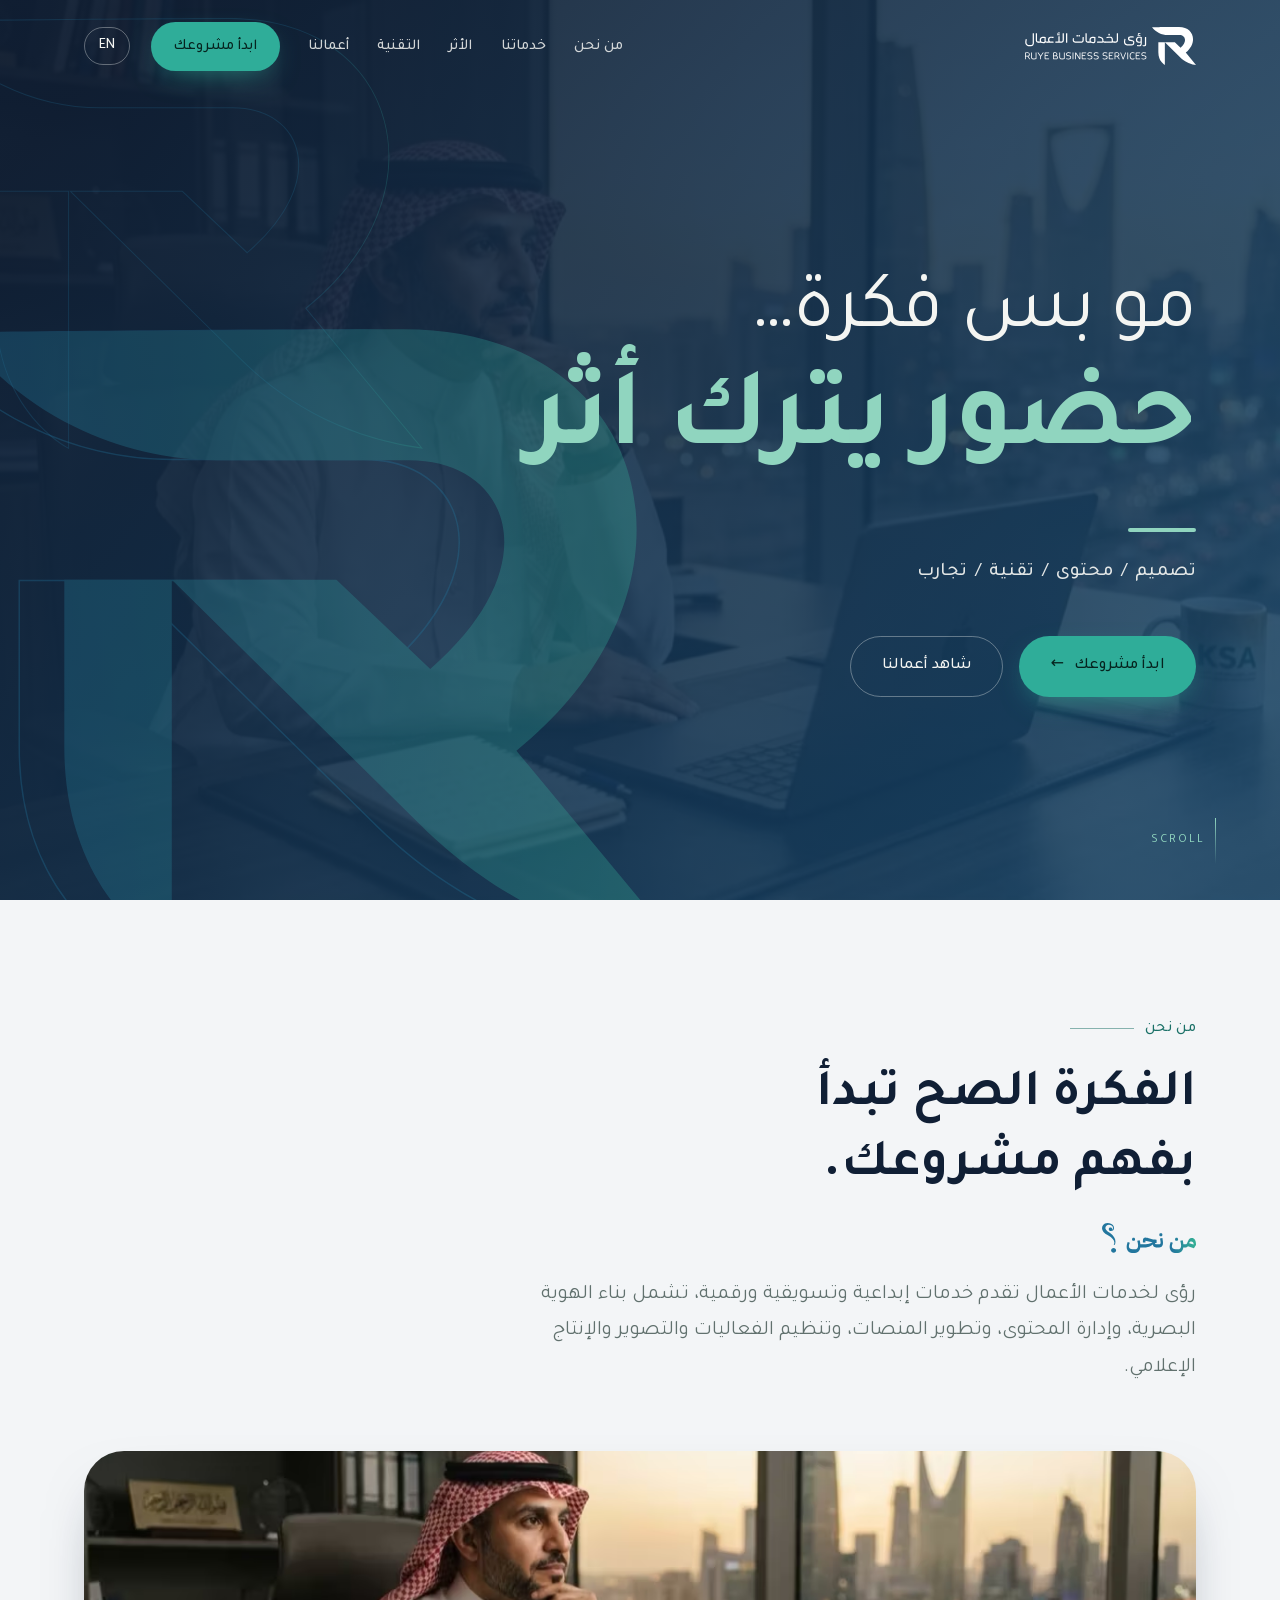
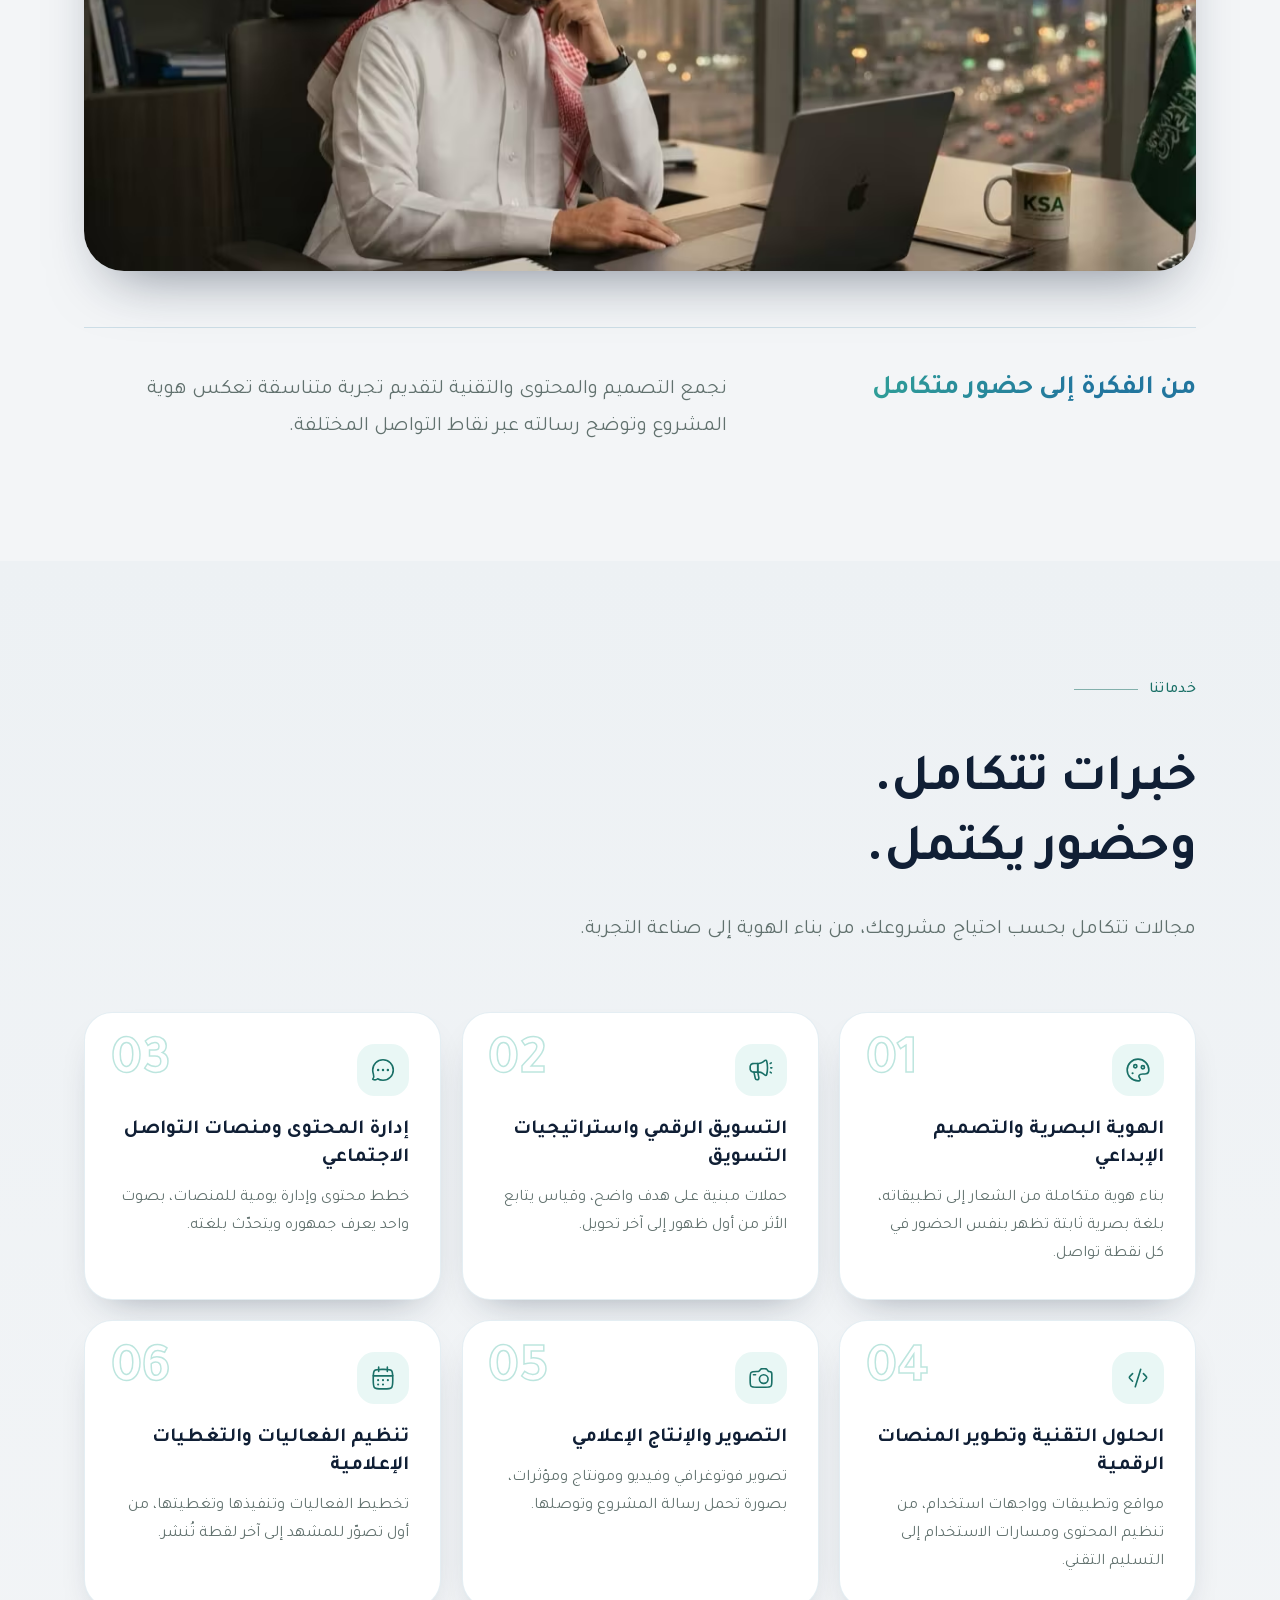
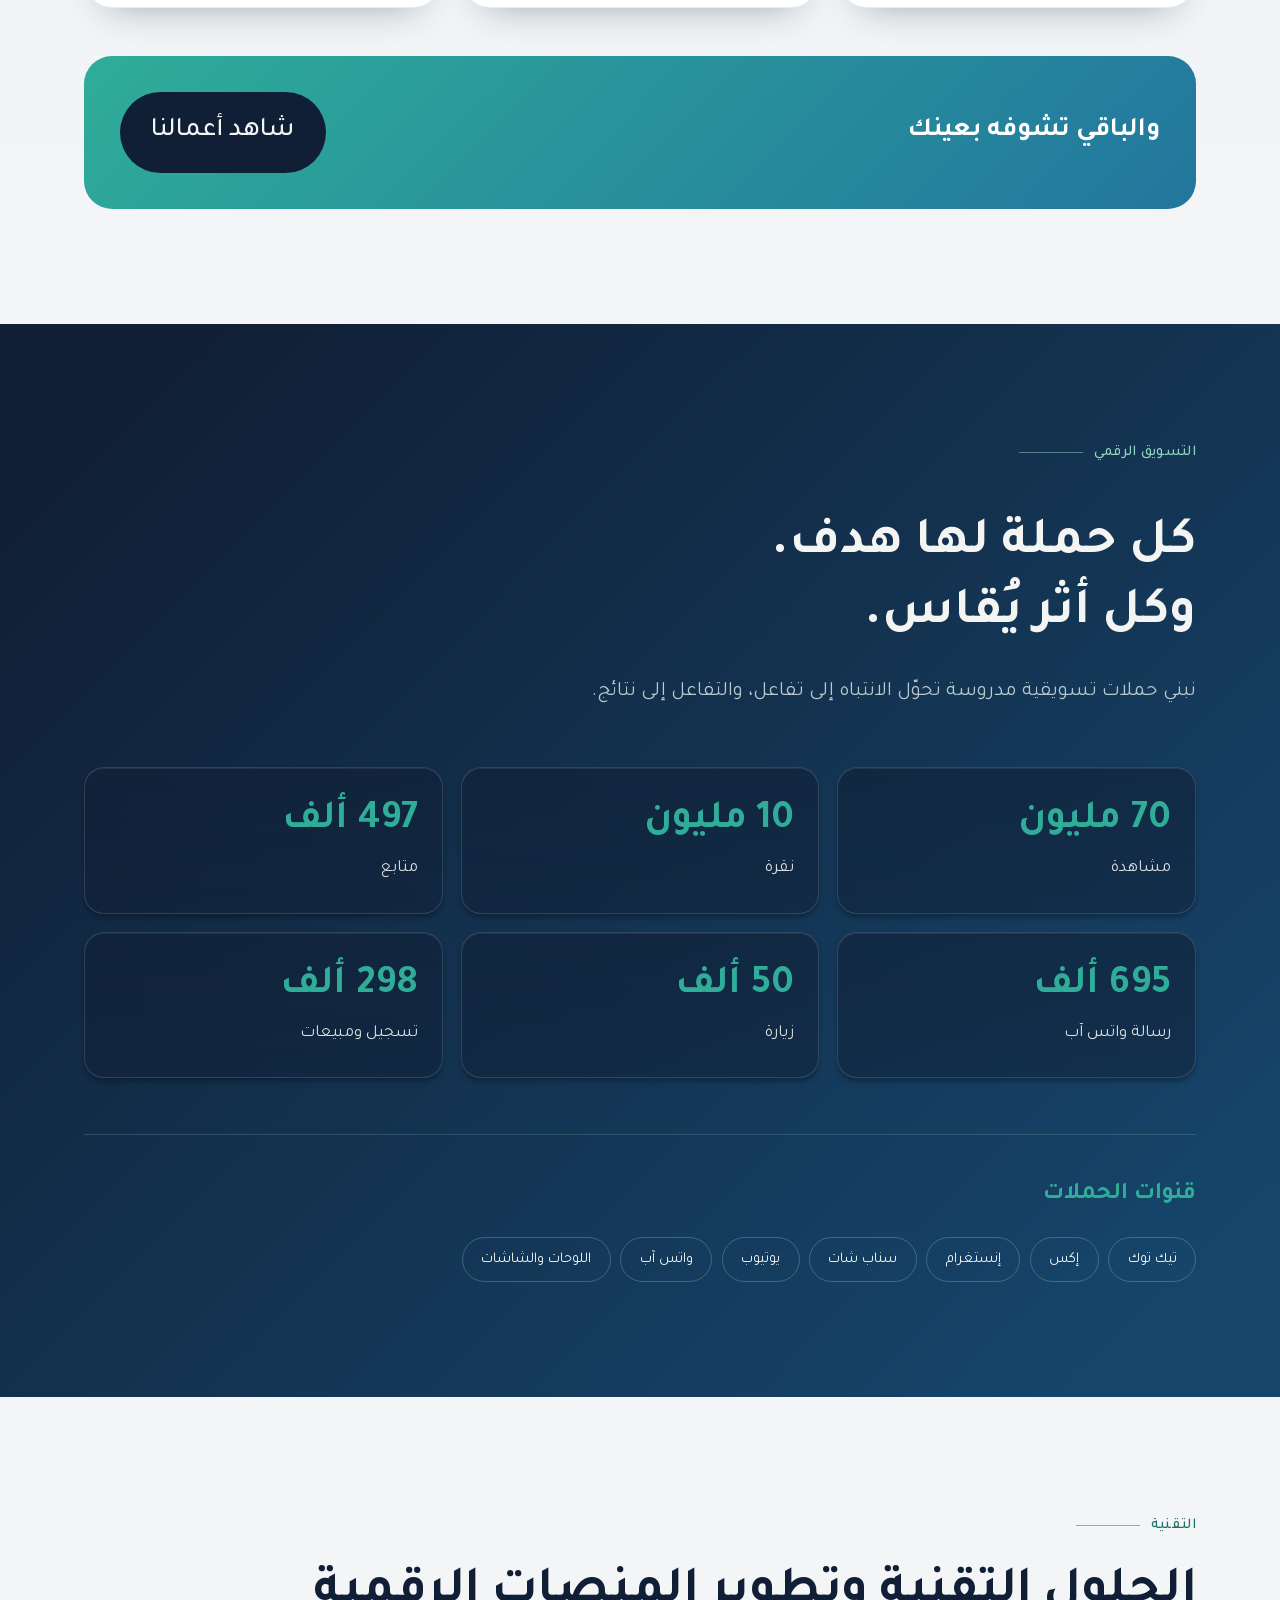
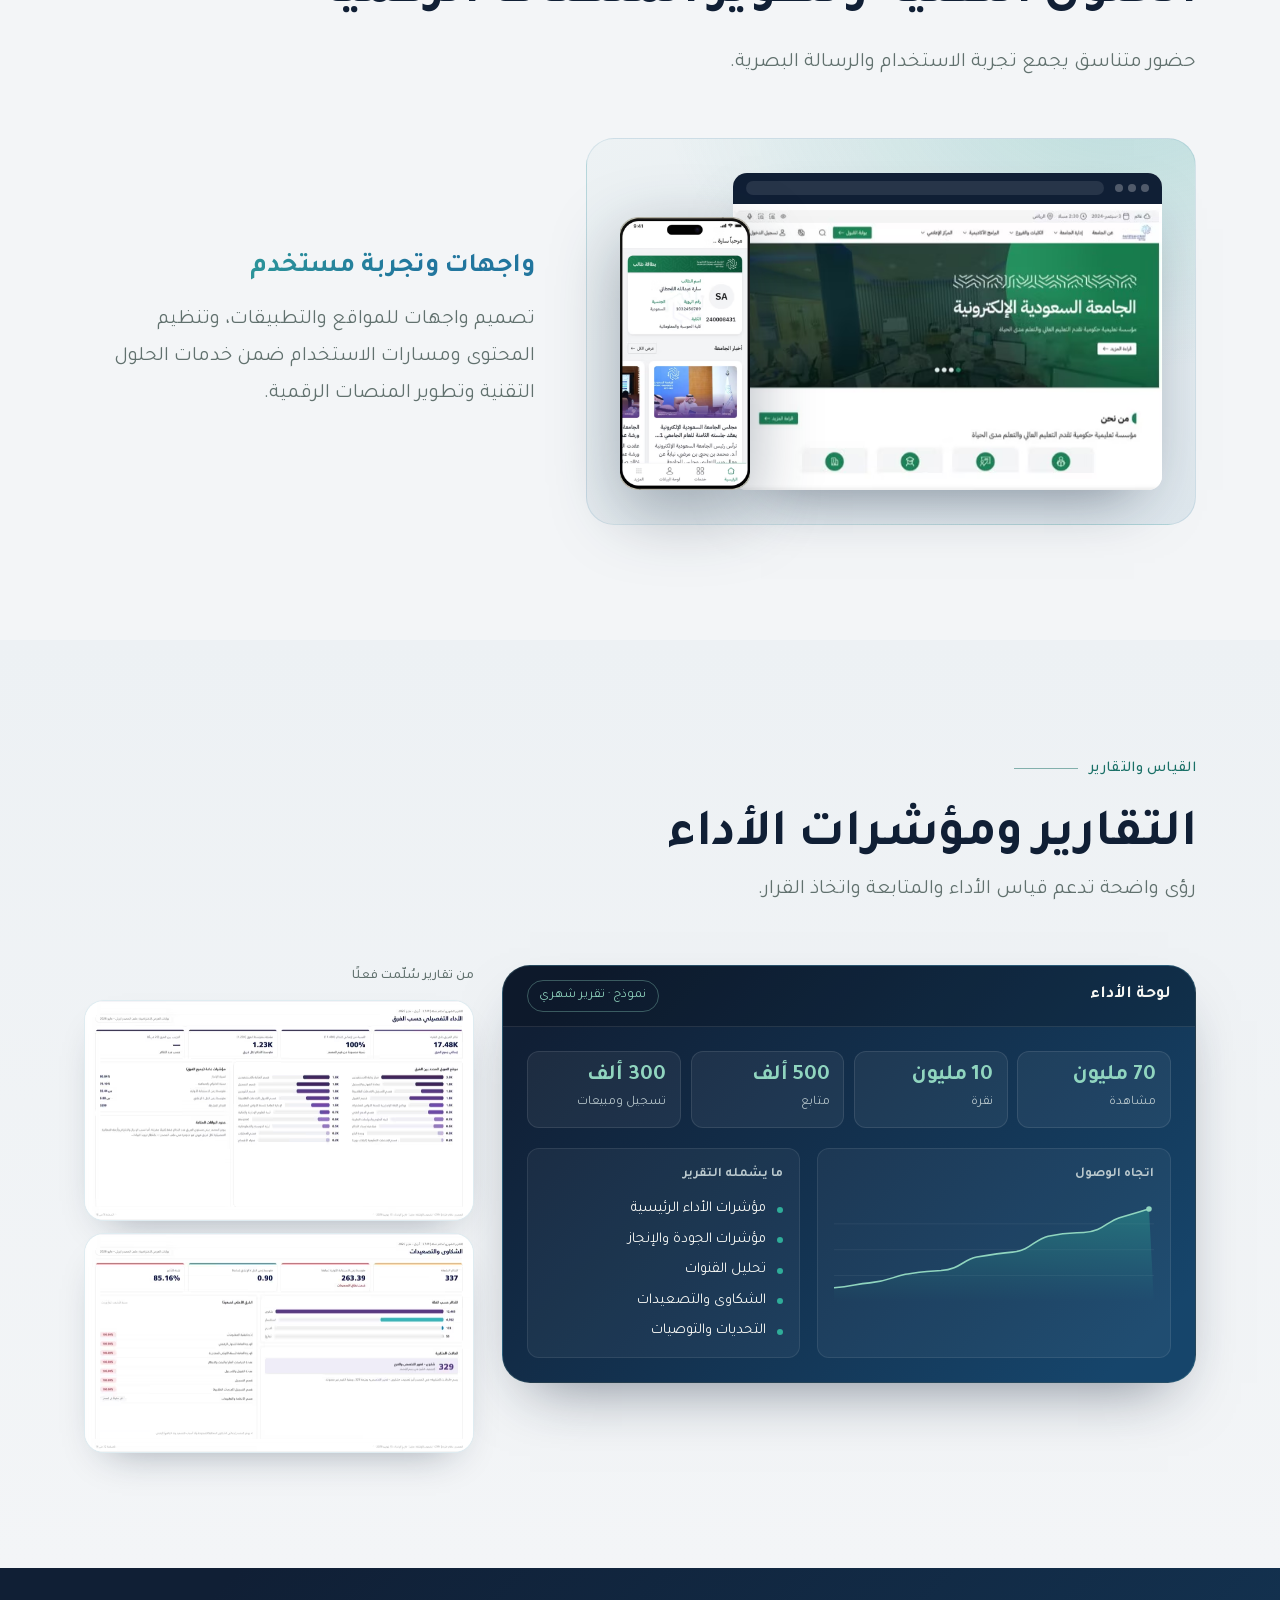
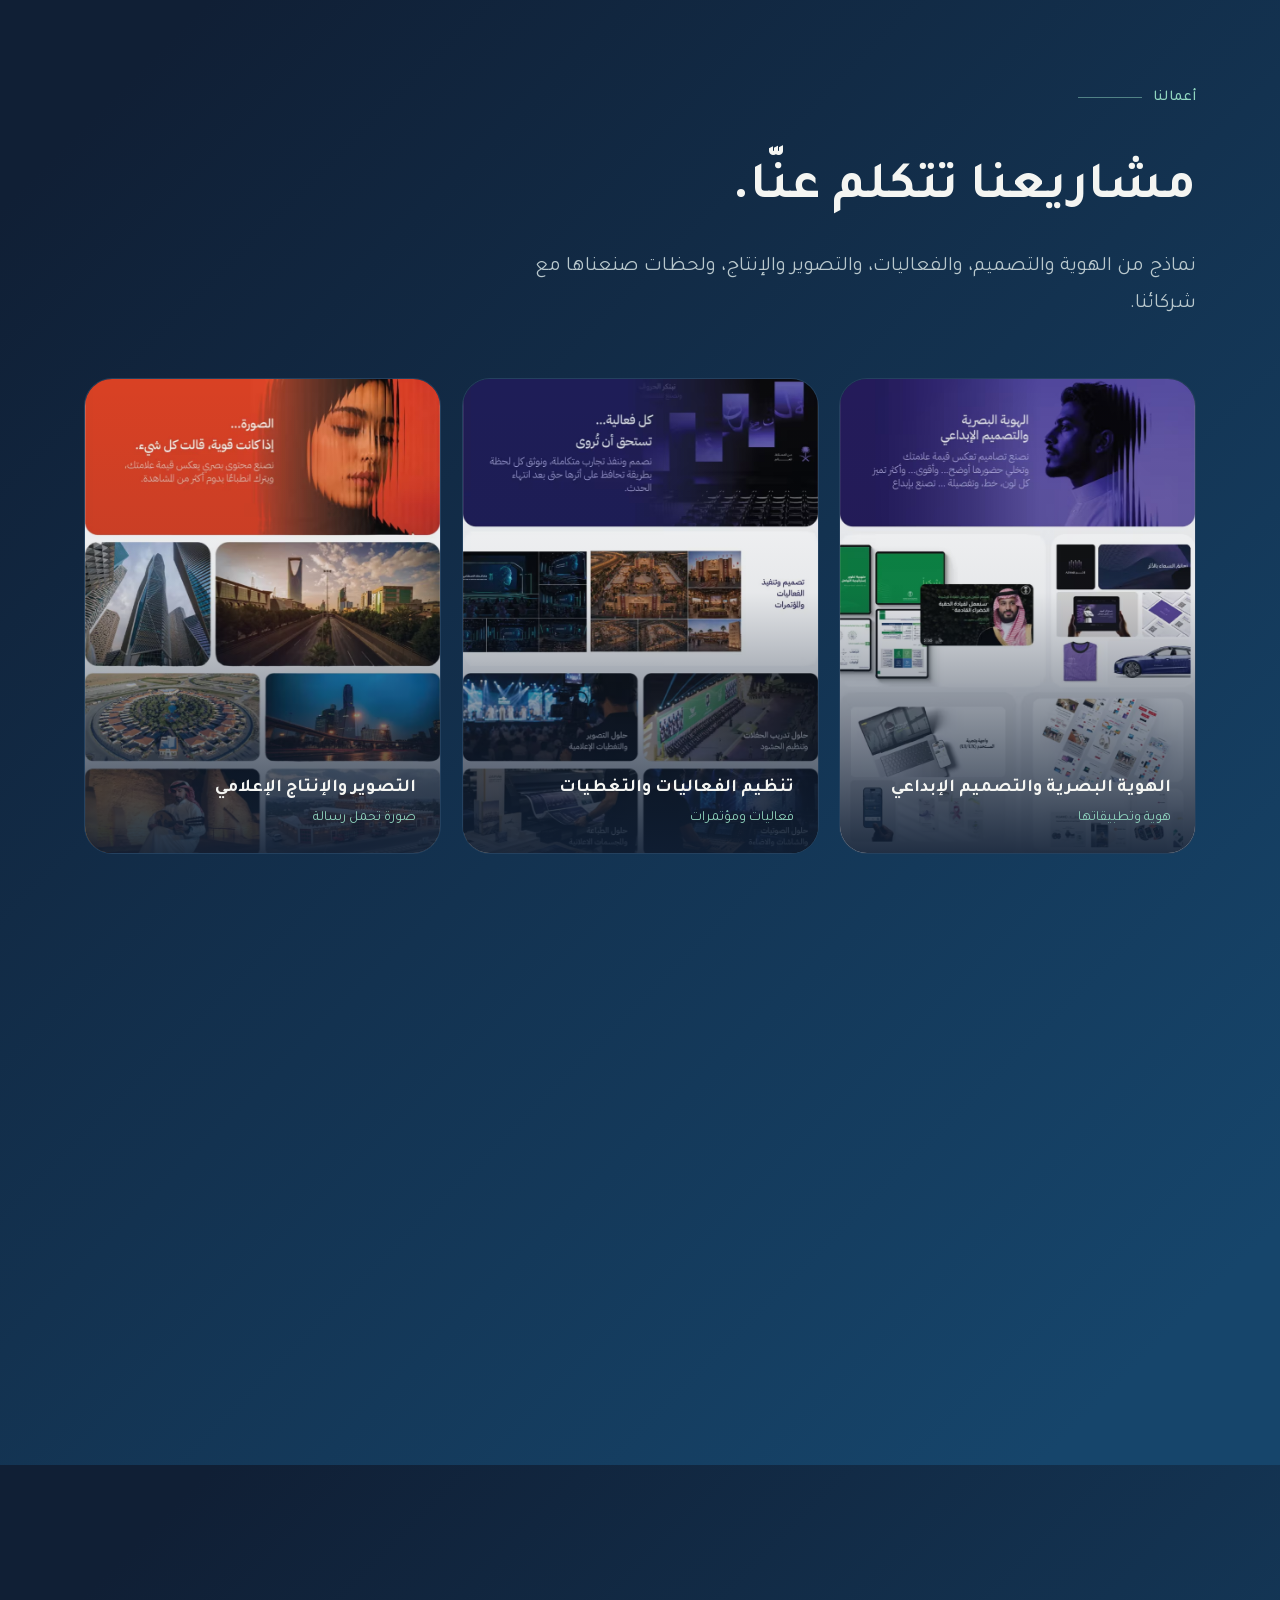
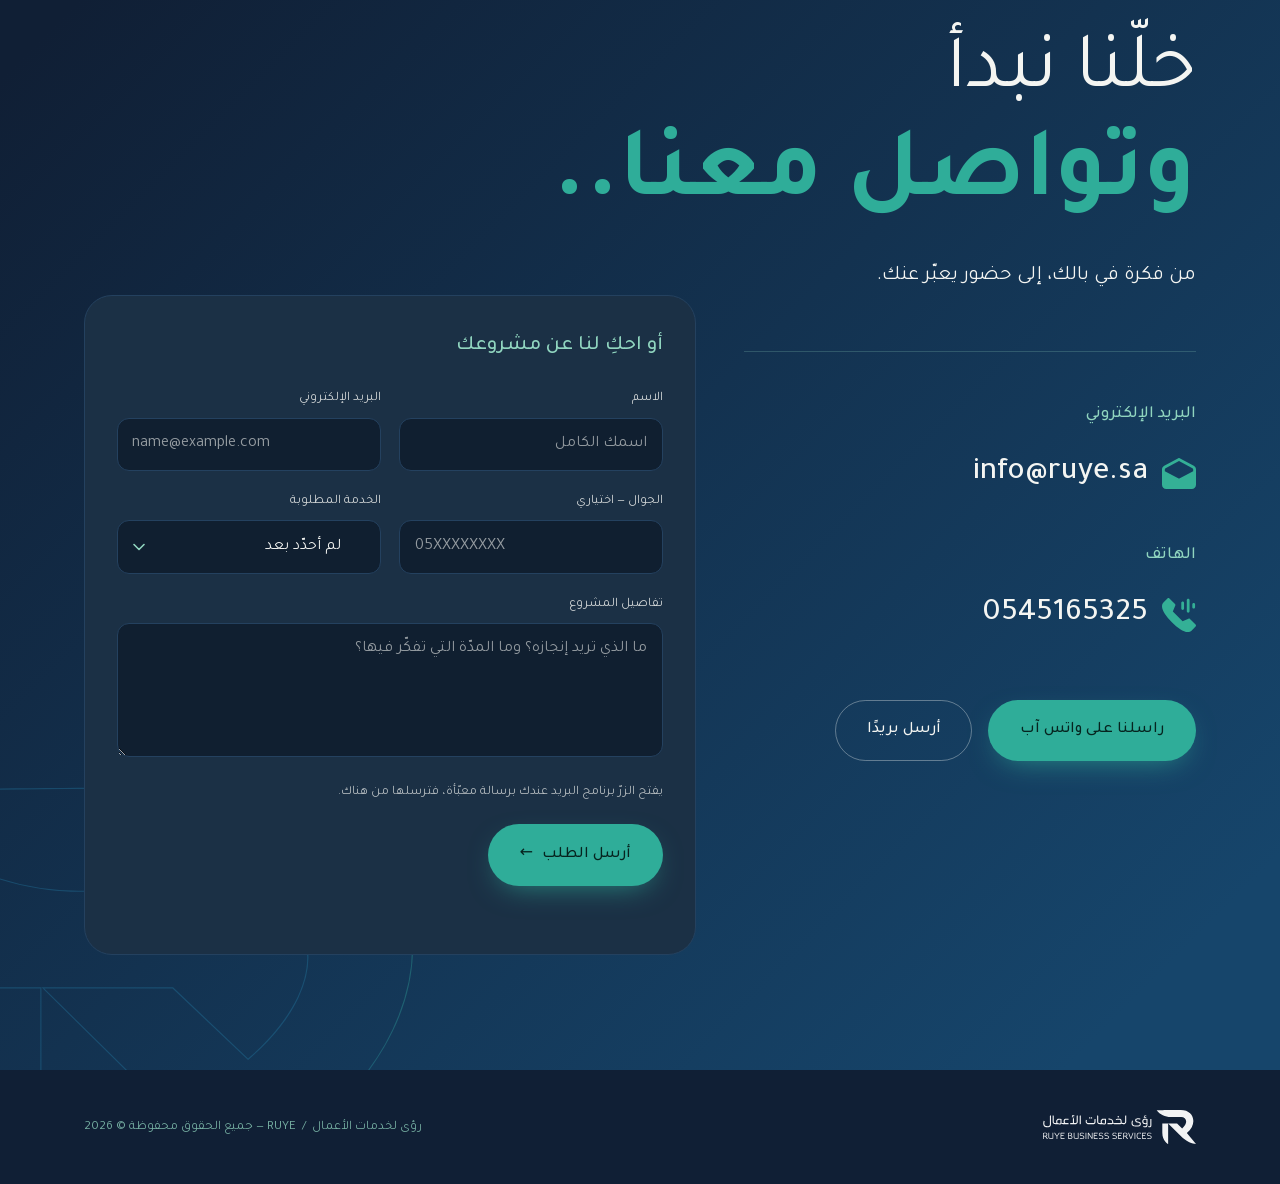
<file: index.html>
<!doctype html>
<html lang="ar" dir="rtl">
<head>
<meta charset="utf-8">
<meta name="viewport" content="width=device-width,initial-scale=1">
<!-- نسخة معاينة للعميل: noindex يمنع فهرستها حتى لا تنافس ruye.sa.
     وrobots.txt يسمح بالزحف عمدًا، فالمنع فيه يمنع الزاحف من قراءة
     هذا الوسم ويمنع واتساب من بناء بطاقة المشاركة. -->
<meta name="robots" content="noindex, nofollow">
<title>رؤى لخدمات الأعمال — حضور يترك أثر</title>
<meta name="description" content="رؤى لخدمات الأعمال: خدمات إبداعية وتسويقية ورقمية تشمل بناء الهوية البصرية، وإدارة المحتوى، وتطوير المنصات، وتنظيم الفعاليات والتصوير والإنتاج الإعلامي.">
<meta name="theme-color" content="#101F35">
<link rel="canonical" href="https://amgshaikh-ui.github.io/ruye-preview/">

<!-- الأيقونات: العلامة الممتلئة على قرميدة كحلية — العلامة المفرّغة تختفي عند ١٦ بكسل.
     apple-touch-icon بلا زوايا مدوّرة: iOS يقصّها بنفسه، والتدوير المسبق يُقصّ مرّتين. -->
<link rel="icon" href="assets/logo/favicon.svg" type="image/svg+xml">
<link rel="icon" href="assets/logo/favicon-32.png" sizes="32x32" type="image/png">
<link rel="apple-touch-icon" href="assets/logo/apple-touch-icon.png">

<!-- بطاقة المعاينة عند مشاركة الرابط (واتساب، لينكدإن، إكس، سلاك).
     الروابط هنا مطلقة عمدًا: زاحف المعاينة لا يحلّ المسارات النسبية.
     البطاقة عربية دائمًا لأن الزاحف لا ينفّذ JS فلا يرى مبدّل اللغة. -->
<meta property="og:type" content="website">
<meta property="og:site_name" content="رؤى لخدمات الأعمال">
<meta property="og:url" content="https://amgshaikh-ui.github.io/ruye-preview/">
<meta property="og:locale" content="ar_SA">
<meta property="og:locale:alternate" content="en_US">
<meta property="og:title" content="رؤى لخدمات الأعمال — حضور يترك أثر">
<meta property="og:description" content="خدمات إبداعية وتسويقية ورقمية — من الفكرة إلى حضور متكامل: هوية بصرية، ومحتوى، ومنصات، وفعاليات وإنتاج إعلامي.">
<meta property="og:image" content="https://amgshaikh-ui.github.io/ruye-preview/assets/og/ruye-og.jpg">
<meta property="og:image:type" content="image/jpeg">
<meta property="og:image:width" content="1200">
<meta property="og:image:height" content="630">
<meta property="og:image:alt" content="رؤى لخدمات الأعمال — حضور يترك أثر">
<!-- إكس يرث العنوان والوصف والصورة من og تلقائيًا؛ الناقص وحده هو نوع البطاقة -->
<meta name="twitter:card" content="summary_large_image">

<!-- خلفية الهيرو أوّل ما يُرسم، وخلفيات CSS لا تُكتشف إلا بعد تحميل
     الأنماط — فالتحميل المسبق يسبقها. المتصفّح الذي لا يفهم AVIF
     يتجاهل السطر ويحمّل JPEG من الأنماط كالمعتاد. -->
<link rel="preload" href="assets/img/team.avif" as="image" type="image/avif">
<link rel="preload" href="assets/fonts/tajawal-700-arabic.woff2" as="font" type="font/woff2" crossorigin>
<link rel="preload" href="assets/fonts/tajawal-400-arabic.woff2" as="font" type="font/woff2" crossorigin>
<link rel="stylesheet" href="css/tokens.css">
<link rel="stylesheet" href="css/style.css">
</head>
<body>
<a class="skip-link" href="#main" data-i18n="skip">تخطَّ إلى المحتوى</a>

<!-- ============ Header ============ -->
<header class="header" id="header">
  <div class="wrap header__inner">
    <a class="header__logo" href="#hero" data-i18n-aria="logoHome" aria-label="رؤى لخدمات الأعمال — الصفحة الرئيسية">
      <img src="assets/logo/ruye-lockup-light.svg" data-i18n-alt="logoAlt" alt="رؤى لخدمات الأعمال" width="212" height="47">
    </a>

    <button class="lang-toggle" id="langToggle" type="button" lang="en" dir="ltr"
            data-i18n-aria="langSwitch" aria-label="Switch to English">EN</button>

    <button class="nav-toggle" id="navToggle" aria-expanded="false" aria-controls="nav" data-i18n-aria="menuOpen" aria-label="فتح القائمة">
      <span></span>
    </button>

    <nav class="nav" id="nav" data-i18n-aria="navMain" aria-label="التنقّل الرئيسي">
      <a class="nav__link" href="#about" data-i18n="navAbout">من نحن</a>
      <a class="nav__link" href="#services" data-i18n="navServices">خدماتنا</a>
      <a class="nav__link" href="#impact" data-i18n="navImpact">الأثر</a>
      <a class="nav__link" href="#tech" data-i18n="navTech">التقنية</a>
      <a class="nav__link" href="#work" data-i18n="navWork">أعمالنا</a>
      <a class="btn btn--primary header__cta" href="#contact" data-i18n="ctaStart">ابدأ مشروعك</a>
    </nav>
  </div>
  <div class="progress" id="progress" aria-hidden="true"></div>
</header>

<main id="main">

<!-- ============ Hero ============ -->
<section class="hero" id="hero">
  <img class="hero__mark-outline" src="assets/logo/ruye-r-outline.svg" alt="" aria-hidden="true" data-parallax="26">
  <img class="hero__mark" src="assets/logo/ruye-r-solid.svg" alt="" aria-hidden="true" data-parallax="14">

  <div class="wrap hero__inner">
    <h1 class="hero__title" data-split>
      <span data-i18n="heroLine1">مو بس فكرة…</span>
      <strong data-i18n="heroLine2">حضور يترك أثر</strong>
    </h1>
    <div class="hero__accent"></div>
    <p class="hero__disciplines" data-i18n-html="heroDisciplines">تصميم &nbsp;/&nbsp; محتوى &nbsp;/&nbsp; تقنية &nbsp;/&nbsp; تجارب</p>
    <div class="hero__actions">
      <a class="btn btn--primary" href="#contact"><span data-i18n="ctaStart">ابدأ مشروعك</span> <span class="btn__arrow" aria-hidden="true">←</span></a>
      <a class="btn btn--ghost" href="#work" data-i18n="ctaWork">شاهد أعمالنا</a>
    </div>
  </div>

  <div class="hero__scroll" aria-hidden="true"><i></i> SCROLL</div>
</section>

<!-- ============ About ============ -->
<section class="section section--paper" id="about">
  <div class="wrap">
    <p class="eyebrow reveal" data-i18n="ebAbout">من نحن</p>

    <div class="about__grid">
      <div>
        <h2 class="about__title reveal" data-split data-i18n-html="aboutTitle">الفكرة الصح تبدأ<br>بفهم مشروعك.</h2>
        <!-- خط عربي مرسوم باليد «من نحن ؟» — يُخفى في الإنجليزية ويحل محله خط متدرج -->
        <img class="about__lettering reveal" src="assets/icons/about-lettering-ar.svg" alt="" aria-hidden="true" width="94" height="30">
        <span class="about__rule" aria-hidden="true"></span>
        <p class="lead reveal" data-delay="1" data-i18n="aboutLead">
          رؤى لخدمات الأعمال تقدم خدمات إبداعية وتسويقية ورقمية، تشمل بناء الهوية البصرية،
          وإدارة المحتوى، وتطوير المنصات، وتنظيم الفعاليات والتصوير والإنتاج الإعلامي.
        </p>
      </div>

      <figure class="about__media reveal" data-delay="2" style="margin:0">
        <picture>
          <source srcset="assets/img/team.avif" type="image/avif">
          <img src="assets/img/team.jpg" data-i18n-alt="altTeam" alt="فريق رؤى لخدمات الأعمال أثناء العمل" loading="lazy" width="1200" height="600">
        </picture>
      </figure>
    </div>

    <div class="about__closing">
      <h3 class="grad-text reveal" data-i18n="aboutClosingTitle">من الفكرة إلى حضور متكامل</h3>
      <p class="lead reveal" data-delay="1" data-i18n="aboutClosingLead">
        نجمع التصميم والمحتوى والتقنية لتقديم تجربة متناسقة تعكس هوية المشروع
        وتوضح رسالته عبر نقاط التواصل المختلفة.
      </p>
    </div>
  </div>
</section>

<!-- ============ Services ============ -->
<section class="section section--tint" id="services">
  <div class="wrap">
    <div class="services__head">
      <p class="eyebrow reveal" data-i18n="ebServices">خدماتنا</p>
      <h2 class="h2 reveal" data-split data-i18n-html="servicesTitle">خبرات تتكامل.<br>وحضور يكتمل.</h2>
      <p class="lead reveal" data-delay="1" data-i18n="servicesLead">مجالات تتكامل بحسب احتياج مشروعك، من بناء الهوية إلى صناعة التجربة.</p>
    </div>

    <!-- أيقونات الخدمات: Hugeicons، الحزمة المجانية، رخصة MIT © 2025 Hugeicons
         (النص الكامل في assets/icons/HUGEICONS-LICENSE.md). سبرايت واحد يُستدعى
         بـ <use> بدل تكرار المسارات ستّ مرّات؛ stroke=currentColor ليرث لون البطاقة. -->
    <svg class="icon-sprite" aria-hidden="true" focusable="false">
      <symbol id="i-identity" viewBox="0 0 24 24"><path d="M22 12C22 6.47715 17.5228 2 12 2C6.47715 2 2 6.47715 2 12C2 17.5228 6.47715 22 12 22C12.8417 22 14 22.1163 14 21C14 20.391 13.6832 19.9212 13.3686 19.4544C12.9082 18.7715 12.4523 18.0953 13 17C13.6667 15.6667 14.7778 15.6667 16.4815 15.6667C17.3334 15.6667 18.3334 15.6667 19.5 15.5C21.601 15.1999 22 13.9084 22 12Z"/><circle cx="9.5" cy="8.5" r="1.5"/><circle cx="16.5" cy="9.5" r="1.5"/><path d="M7.125 15H7M7.25 15C7.25 15.1381 7.13807 15.25 7 15.25C6.86193 15.25 6.75 15.1381 6.75 15C6.75 14.8619 6.86193 14.75 7 14.75C7.13807 14.75 7.25 14.8619 7.25 15Z"/></symbol>
      <symbol id="i-marketing" viewBox="0 0 24 24"><path d="M9 6V14H6C5.07003 14 4.60504 14 4.22354 13.8978C3.18827 13.6204 2.37962 12.8117 2.10222 11.7765C2 11.395 2 10.93 2 10C2 9.07003 2 8.60504 2.10222 8.22354C2.37962 7.18827 3.18827 6.37962 4.22354 6.10222C4.60504 6 5.07003 6 6 6H9Z"/><path d="M9 14L9.96466 18.8233C9.98816 18.9408 10 19.0604 10 19.1802V19.3411C10 20.2573 9.25728 21 8.34109 21C7.55885 21 6.8829 20.4536 6.719 19.6887L5.5 14"/><path d="M9 6H10C11.2982 6 12.5614 5.57893 13.6 4.8L15.747 3.18974C15.9112 3.06658 16.111 3 16.3162 3C16.7246 3 17.0909 3.25961 17.2088 3.65054C17.5537 4.79327 18 6.72718 18 10C18 13.2728 17.5537 15.2067 17.2088 16.3495C17.0909 16.7404 16.7246 17 16.3162 17C16.111 17 15.9112 16.9334 15.747 16.8103L13.6 15.2C12.5614 14.4211 11.2982 14 10 14H9V6Z"/><path d="M21 9.99996H22M20.5 6.00109L21.5 5.40637M20.5 14L21.5 14.6481"/></symbol>
      <symbol id="i-content" viewBox="0 0 24 24"><path d="M12 21.5C17.2467 21.5 21.5 17.2467 21.5 12C21.5 6.75329 17.2467 2.5 12 2.5C6.75329 2.5 2.5 6.75329 2.5 12C2.5 13.3377 2.66372 14.5604 3.1189 15.6954C3.81756 17.4374 3.68195 18.9241 2.5 20.5C3.86146 21.1644 5.86811 21.1419 7 20.0725C8.45323 20.9748 10.1636 21.5 12 21.5Z"/><path d="M12.2 12.0002H12M7.69961 11.9999H7.49961M16.6996 11.9999H16.4996M12.4 12.0002C12.4 12.2212 12.2209 12.4002 12 12.4002C11.7791 12.4002 11.6 12.2212 11.6 12.0002C11.6 11.7793 11.7791 11.6002 12 11.6002C12.2209 11.6002 12.4 11.7793 12.4 12.0002ZM7.89961 11.9999C7.89961 12.2208 7.72052 12.3999 7.49961 12.3999C7.2787 12.3999 7.09961 12.2208 7.09961 11.9999C7.09961 11.7789 7.2787 11.5999 7.49961 11.5999C7.72052 11.5999 7.89961 11.7789 7.89961 11.9999ZM16.8996 11.9999C16.8996 12.2208 16.7205 12.3999 16.4996 12.3999C16.2787 12.3999 16.0996 12.2208 16.0996 11.9999C16.0996 11.7789 16.2787 11.5999 16.4996 11.5999C16.7205 11.5999 16.8996 11.7789 16.8996 11.9999Z"/></symbol>
      <symbol id="i-tech" viewBox="0 0 24 24"><path d="M17 8L18.8398 9.85008C19.6133 10.6279 20 11.0168 20 11.5C20 11.9832 19.6133 12.3721 18.8398 13.1499L17 15"/><path d="M7 8L5.16019 9.85008C4.38673 10.6279 4 11.0168 4 11.5C4 11.9832 4.38673 12.3721 5.16019 13.1499L7 15"/><path d="M14.5 4L9.5 20"/></symbol>
      <symbol id="i-media" viewBox="0 0 24 24"><path d="M22 14.5V8.27201C22 7.01721 20.9828 6 19.728 6C19.2679 6 18.8327 5.79084 18.5452 5.43154L18 4.75C17.6086 4.26074 17.4129 4.01611 17.1647 3.84705C16.9991 3.73428 16.8176 3.64702 16.6261 3.58819C16.3391 3.5 16.0258 3.5 15.3992 3.5H13.6008C12.9742 3.5 12.6609 3.5 12.3739 3.58819C12.1824 3.64702 12.0009 3.73428 11.8353 3.84705C11.5871 4.01611 11.3914 4.26074 11 4.75C10.6086 5.23926 10.4129 5.48389 10.1647 5.65295C9.99914 5.76572 9.81759 5.85298 9.62612 5.91181C9.33906 6 9.02578 6 8.39922 6H8C5.17157 6 3.75736 6 2.87868 6.87868C2 7.75736 2 9.17157 2 12V14.5C2 17.3284 2 18.7426 2.87868 19.6213C3.75736 20.5 5.17157 20.5 8 20.5H16C18.8284 20.5 20.2426 20.5 21.1213 19.6213C22 18.7426 22 17.3284 22 14.5Z"/><path d="M5 9H7"/><path d="M18.5309 13C18.5309 15.2091 16.74 17 14.5309 17C12.3217 17 10.5309 15.2091 10.5309 13C10.5309 10.7909 12.3217 9 14.5309 9C16.74 9 18.5309 10.7909 18.5309 13Z"/></symbol>
      <symbol id="i-events" viewBox="0 0 24 24"><path d="M16 2V6M8 2V6"/><path d="M13 4H11C7.22876 4 5.34315 4 4.17157 5.17157C3 6.34315 3 8.22876 3 12V14C3 17.7712 3 19.6569 4.17157 20.8284C5.34315 22 7.22876 22 11 22H13C16.7712 22 18.6569 22 19.8284 20.8284C21 19.6569 21 17.7712 21 14V12C21 8.22876 21 6.34315 19.8284 5.17157C18.6569 4 16.7712 4 13 4Z"/><path d="M3 10H21"/><path d="M12.1258 14H12.0008M12.1258 18H12.0008M7.625 14H7.5M7.625 18H7.5M16.625 14H16.5M12.2508 14C12.2508 14.1381 12.1389 14.25 12.0008 14.25C11.8628 14.25 11.7508 14.1381 11.7508 14C11.7508 13.8619 11.8628 13.75 12.0008 13.75C12.1389 13.75 12.2508 13.8619 12.2508 14ZM12.2508 18C12.2508 18.1381 12.1389 18.25 12.0008 18.25C11.8628 18.25 11.7508 18.1381 11.7508 18C11.7508 17.8619 11.8628 17.75 12.0008 17.75C12.1389 17.75 12.2508 17.8619 12.2508 18ZM7.75 14C7.75 14.1381 7.63807 14.25 7.5 14.25C7.36193 14.25 7.25 14.1381 7.25 14C7.25 13.8619 7.36193 13.75 7.5 13.75C7.63807 13.75 7.75 13.8619 7.75 14ZM7.75 18C7.75 18.1381 7.63807 18.25 7.5 18.25C7.36193 18.25 7.25 18.1381 7.25 18C7.25 17.8619 7.36193 17.75 7.5 17.75C7.63807 17.75 7.75 17.8619 7.75 18ZM16.75 14C16.75 14.1381 16.6381 14.25 16.5 14.25C16.3619 14.25 16.25 14.1381 16.25 14C16.25 13.8619 16.3619 13.75 16.5 13.75C16.6381 13.75 16.75 13.8619 16.75 14Z"/></symbol>
    </svg>

    <div class="services__grid">
      <article class="service reveal">
        <span class="service__num" aria-hidden="true">01</span>
        <span class="service__icon" aria-hidden="true"><svg><use href="#i-identity"/></svg></span>
        <h3 class="service__title" data-i18n="svc1Title">الهوية البصرية والتصميم الإبداعي</h3>
        <p class="service__text" data-i18n="svc1Text">بناء هوية متكاملة من الشعار إلى تطبيقاته، بلغة بصرية ثابتة تظهر بنفس الحضور في كل نقطة تواصل.</p>
      </article>

      <article class="service reveal" data-delay="1">
        <span class="service__num" aria-hidden="true">02</span>
        <span class="service__icon" aria-hidden="true"><svg><use href="#i-marketing"/></svg></span>
        <h3 class="service__title" data-i18n="svc2Title">التسويق الرقمي واستراتيجيات التسويق</h3>
        <p class="service__text" data-i18n="svc2Text">حملات مبنية على هدف واضح، وقياس يتابع الأثر من أول ظهور إلى آخر تحويل.</p>
      </article>

      <article class="service reveal" data-delay="2">
        <span class="service__num" aria-hidden="true">03</span>
        <span class="service__icon" aria-hidden="true"><svg><use href="#i-content"/></svg></span>
        <h3 class="service__title" data-i18n="svc3Title">إدارة المحتوى ومنصات التواصل الاجتماعي</h3>
        <p class="service__text" data-i18n="svc3Text">خطط محتوى وإدارة يومية للمنصات، بصوت واحد يعرف جمهوره ويتحدّث بلغته.</p>
      </article>

      <article class="service reveal" data-delay="3">
        <span class="service__num" aria-hidden="true">04</span>
        <span class="service__icon" aria-hidden="true"><svg><use href="#i-tech"/></svg></span>
        <h3 class="service__title" data-i18n="svc4Title">الحلول التقنية وتطوير المنصات الرقمية</h3>
        <p class="service__text" data-i18n="svc4Text">مواقع وتطبيقات وواجهات استخدام، من تنظيم المحتوى ومسارات الاستخدام إلى التسليم التقني.</p>
      </article>

      <article class="service reveal" data-delay="4">
        <span class="service__num" aria-hidden="true">05</span>
        <span class="service__icon" aria-hidden="true"><svg><use href="#i-media"/></svg></span>
        <h3 class="service__title" data-i18n="svc5Title">التصوير والإنتاج الإعلامي</h3>
        <p class="service__text" data-i18n="svc5Text">تصوير فوتوغرافي وفيديو ومونتاج ومؤثرات، بصورة تحمل رسالة المشروع وتوصلها.</p>
      </article>

      <article class="service reveal" data-delay="5">
        <span class="service__num" aria-hidden="true">06</span>
        <span class="service__icon" aria-hidden="true"><svg><use href="#i-events"/></svg></span>
        <h3 class="service__title" data-i18n="svc6Title">تنظيم الفعاليات والتغطيات الإعلامية</h3>
        <p class="service__text" data-i18n="svc6Text">تخطيط الفعاليات وتنفيذها وتغطيتها، من أول تصوّر للمشهد إلى آخر لقطة تُنشر.</p>
      </article>
    </div>

    <div class="services__note reveal">
      <span data-i18n="servicesNote">والباقي تشوفه بعينك</span>
      <a class="btn btn--dark" href="#work" data-i18n="ctaWork2">شاهد أعمالنا <span class="btn__arrow" aria-hidden="true">←</span></a>
    </div>
  </div>
</section>

<!-- ============ Impact ============ -->
<section class="section section--dark" id="impact">
  <div class="wrap">
    <div class="impact__head">
      <p class="eyebrow reveal" data-i18n="ebImpact">التسويق الرقمي</p>
      <h2 class="impact__title reveal" data-split data-i18n-html="impactTitle">كل حملة لها هدف.<br>وكل أثر يُقاس.</h2>
      <p class="lead reveal" data-delay="1" data-i18n="impactLead">نبني حملات تسويقية مدروسة تحوّل الانتباه إلى تفاعل، والتفاعل إلى نتائج.</p>
    </div>

    <div class="metrics">
      <div class="metric reveal">
        <div class="metric__value" data-count="70" data-suffix-ar="مليون" data-suffix-en="M">0</div>
        <div class="metric__label" data-i18n="mViews">مشاهدة</div>
      </div>
      <div class="metric reveal" data-delay="1">
        <div class="metric__value" data-count="10" data-suffix-ar="مليون" data-suffix-en="M">0</div>
        <div class="metric__label" data-i18n="mClicks">نقرة</div>
      </div>
      <div class="metric reveal" data-delay="2">
        <div class="metric__value" data-count="500" data-suffix-ar="ألف" data-suffix-en="K">0</div>
        <div class="metric__label" data-i18n="mFollowers">متابع</div>
      </div>
      <div class="metric reveal" data-delay="3">
        <div class="metric__value" data-count="700" data-suffix-ar="ألف" data-suffix-en="K">0</div>
        <div class="metric__label" data-i18n="mWhatsapp">رسالة واتس آب</div>
      </div>
      <div class="metric reveal" data-delay="4">
        <div class="metric__value" data-count="50" data-suffix-ar="ألف" data-suffix-en="K">0</div>
        <div class="metric__label" data-i18n="mVisits">زيارة</div>
      </div>
      <div class="metric reveal" data-delay="5">
        <div class="metric__value" data-count="300" data-suffix-ar="ألف" data-suffix-en="K">0</div>
        <div class="metric__label" data-i18n="mSignups">تسجيل ومبيعات</div>
      </div>
    </div>

    <div class="channels">
      <h3 class="channels__title reveal" data-i18n="channelsTitle">قنوات الحملات</h3>
      <ul class="channels__list reveal" data-delay="1">
        <li data-i18n="ch1">تيك توك</li><li data-i18n="ch2">إكس</li><li data-i18n="ch3">إنستغرام</li><li data-i18n="ch4">سناب شات</li>
        <li data-i18n="ch5">يوتيوب</li><li data-i18n="ch6">واتس آب</li><li data-i18n="ch7">اللوحات والشاشات</li>
      </ul>
    </div>
  </div>
</section>

<!-- ============ Tech ============ -->
<section class="section section--paper" id="tech">
  <div class="wrap">
    <p class="eyebrow reveal" data-i18n="ebTech">التقنية</p>
    <h2 class="h2 reveal" style="margin-bottom:1rem" data-split data-i18n-html="techTitle">الحلول التقنية وتطوير المنصات الرقمية</h2>
    <p class="lead reveal" data-delay="1" style="margin-bottom:clamp(2.5rem,5vw,3.5rem)" data-i18n="techLead">حضور متناسق يجمع تجربة الاستخدام والرسالة البصرية.</p>

    <div class="tech__grid">
      <!-- إطار المتصفّح مرسوم بالـCSS لا صورةَ إطار: يبقى حادًّا على أي كثافة شاشة،
           وشريط العنوان فارغ عمدًا فلا يدّعي نطاقًا بعينه. اللقطتان قُصّتا من
           التركيبتين السابقتين: شاشة الموقع وحدها، وجهاز واحد بدل ثلاثة. -->
      <figure class="tech__stage reveal" data-delay="2">
        <div class="mock-browser">
          <div class="mock-browser__bar" aria-hidden="true">
            <span class="mock-browser__dots"><i></i><i></i><i></i></span>
            <span class="mock-browser__url"></span>
          </div>
          <picture>
            <source srcset="assets/img/mock-site.avif" type="image/avif">
            <img src="assets/img/mock-site.jpg" width="548" height="366" data-i18n-alt="altMockWeb" alt="نموذج واجهة موقع من أعمال رؤى" loading="lazy">
          </picture>
        </div>

        <div class="mock-phone">
          <!-- الجهاز مفرَّغ الخلفية: PNG/AVIF بقناة شفافية، فالظلّ يتبع حدوده
               لا مستطيلًا حوله. الاحتياطي PNG لا JPEG لأن JPEG بلا شفافية. -->
          <picture>
            <source srcset="assets/img/mock-app.avif" type="image/avif">
            <img src="assets/img/mock-app.png" width="400" height="842" data-i18n-alt="altMockPhone" alt="نموذج واجهة تطبيق جوال من أعمال رؤى" loading="lazy">
          </picture>
        </div>
      </figure>

      <div class="tech__copy">
        <h3 class="grad-text reveal" data-delay="1" data-i18n="techSubTitle">واجهات وتجربة مستخدم</h3>
        <p class="lead reveal" data-delay="2" data-i18n="techSubLead">
          تصميم واجهات للمواقع والتطبيقات، وتنظيم المحتوى ومسارات الاستخدام
          ضمن خدمات الحلول التقنية وتطوير المنصات الرقمية.
        </p>
      </div>
    </div>
  </div>
</section>

<!-- ============ Reports ============ -->
<section class="section section--tint" id="reports">
  <div class="wrap">
    <p class="eyebrow reveal" data-i18n="ebReports">القياس والتقارير</p>
    <h2 class="h2 reveal" data-split data-i18n-html="reportsTitle">التقارير ومؤشرات الأداء</h2>
    <p class="lead reveal" data-delay="1" data-i18n="reportsLead">رؤى واضحة تدعم قياس الأداء والمتابعة واتخاذ القرار.</p>

    <div class="reports__layout">
      <!-- اللوحة مرسومة بالكامل: لا صورة فيها، فتبقى حادّة عند أي مقاس وبألوان
           الهوية. الأرقام الأربعة هي أرقام رؤى نفسها المنشورة في قسم «الأثر»،
           وبنود «ما يشمله التقرير» مأخوذة من فهرس تقرير فعلي لا مخترَعة.
           الوسم «نموذج» ظاهر عمدًا: اللوحة تعرض شكل التسليم لا بيانات عميل. -->
      <figure class="dash reveal">
        <figcaption class="dash__bar">
          <span class="dash__title" data-i18n="dashTitle">لوحة الأداء</span>
          <span class="dash__tag" data-i18n="dashTag">نموذج · تقرير شهري</span>
        </figcaption>

        <div class="dash__body">
          <div class="dash__kpis">
            <div class="kpi"><b data-i18n="kpiViews">70 مليون</b><span data-i18n="mViews">مشاهدة</span></div>
            <div class="kpi"><b data-i18n="kpiClicks">10 مليون</b><span data-i18n="mClicks">نقرة</span></div>
            <div class="kpi"><b data-i18n="kpiFollowers">500 ألف</b><span data-i18n="mFollowers">متابع</span></div>
            <div class="kpi"><b data-i18n="kpiSignups">300 ألف</b><span data-i18n="mSignups">تسجيل ومبيعات</span></div>
          </div>

          <div class="dash__panels">
            <div class="panel">
              <h3 class="panel__title" data-i18n="dashTrend">اتجاه الوصول</h3>
              <svg class="panel__chart" viewBox="0 0 520 168" role="img" aria-hidden="true" focusable="false">
                <defs>
                  <linearGradient id="dashArea" x1="0" y1="0" x2="0" y2="1">
                    <stop offset="0%" stop-color="#2FAD99" stop-opacity=".42"/>
                    <stop offset="100%" stop-color="#2FAD99" stop-opacity="0"/>
                  </linearGradient>
                </defs>
                <g stroke="rgba(244,245,242,.09)" stroke-width="1">
                  <line x1="0" y1="42" x2="520" y2="42"/><line x1="0" y1="84" x2="520" y2="84"/><line x1="0" y1="126" x2="520" y2="126"/>
                </g>
                <path d="M0,146 C30,144 34,140 58,138 C90,135 94,128 116,124 C145,120 150,119 174,118 C205,116 210,100 232,96 C262,91 268,90 290,88 C320,85 326,67 348,62 C378,56 384,57 406,56 C436,55 444,38 464,32 C490,25 498,22 512,18 L520,168 L0,168 Z" fill="url(#dashArea)"/>
                <path d="M0,146 C30,144 34,140 58,138 C90,135 94,128 116,124 C145,120 150,119 174,118 C205,116 210,100 232,96 C262,91 268,90 290,88 C320,85 326,67 348,62 C378,56 384,57 406,56 C436,55 444,38 464,32 C490,25 498,22 512,18" fill="none" stroke="#90D5BF" stroke-width="2.5" stroke-linecap="round" stroke-linejoin="round"/>
                <circle cx="512" cy="18" r="4.5" fill="#90D5BF"/>
              </svg>
            </div>

            <div class="panel">
              <h3 class="panel__title" data-i18n="dashIncludes">ما يشمله التقرير</h3>
              <ul class="panel__list">
                <li data-i18n="ri1">مؤشرات الأداء الرئيسية</li>
                <li data-i18n="ri2">مؤشرات الجودة والإنجاز</li>
                <li data-i18n="ri3">تحليل القنوات</li>
                <li data-i18n="ri4">الشكاوى والتصعيدات</li>
                <li data-i18n="ri5">التحديات والتوصيات</li>
              </ul>
            </div>
          </div>
        </div>
      </figure>

      <div class="reports__proof reveal" data-delay="1">
        <p class="reports__proof-label" data-i18n="reportsProof">من تقارير سُلّمت فعلًا</p>
        <button class="proof" type="button" data-full="assets/img/report-11.jpg">
          <picture>
            <source srcset="assets/img/report-11.avif" type="image/avif">
            <img src="assets/img/report-11.jpg" data-i18n-alt="altReport" alt="نموذج من تقارير الأداء" loading="lazy">
          </picture>
        </button>
        <button class="proof" type="button" data-full="assets/img/report-15.jpg">
          <picture>
            <source srcset="assets/img/report-15.avif" type="image/avif">
            <img src="assets/img/report-15.jpg" data-i18n-alt="altReport" alt="نموذج من تقارير الأداء" loading="lazy">
          </picture>
        </button>
      </div>
    </div>
    </div>
  </div>
</section>

<!-- ============ Work ============ -->
<section class="section section--dark" id="work">
  <div class="wrap">
    <div class="work__head">
      <p class="eyebrow reveal" data-i18n="ebWork">أعمالنا</p>
      <h2 class="impact__title reveal" data-split data-i18n-html="workTitle">مشاريعنا تتكلم عنّا.</h2>
      <p class="lead reveal" data-delay="1" data-i18n="workLead">نماذج من الهوية والتصميم، والفعاليات، والتصوير والإنتاج، ولحظات صنعناها مع شركائنا.</p>
    </div>

    <div class="work__grid">
      <button class="work-card reveal" type="button" data-full="assets/img/work-1.jpg">
        <picture>
          <source srcset="assets/img/work-1.avif" type="image/avif">
          <img src="assets/img/work-1.jpg" data-i18n-alt="altWork1" alt="أعمال الهوية البصرية والتصميم الإبداعي" loading="lazy">
        </picture>
        <span class="work-card__label"><b data-i18n="work1">الهوية البصرية والتصميم الإبداعي</b><span data-i18n="work1Sub">هوية وتطبيقاتها</span></span>
      </button>
      <button class="work-card reveal" data-delay="1" type="button" data-full="assets/img/work-2.jpg">
        <picture>
          <source srcset="assets/img/work-2.avif" type="image/avif">
          <img src="assets/img/work-2.jpg" data-i18n-alt="altWork2" alt="أعمال تنظيم الفعاليات والتغطيات الإعلامية" loading="lazy">
        </picture>
        <span class="work-card__label"><b data-i18n="work2">تنظيم الفعاليات والتغطيات</b><span data-i18n="work2Sub">فعاليات ومؤتمرات</span></span>
      </button>
      <button class="work-card reveal" data-delay="2" type="button" data-full="assets/img/work-3.jpg">
        <picture>
          <source srcset="assets/img/work-3.avif" type="image/avif">
          <img src="assets/img/work-3.jpg" data-i18n-alt="altWork3" alt="أعمال التصوير والإنتاج الإعلامي" loading="lazy">
        </picture>
        <span class="work-card__label"><b data-i18n="work3">التصوير والإنتاج الإعلامي</b><span data-i18n="work3Sub">صورة تحمل رسالة</span></span>
      </button>
      <button class="work-card reveal" data-delay="3" type="button" data-full="assets/img/work-4.jpg">
        <picture>
          <source srcset="assets/img/work-4.avif" type="image/avif">
          <img src="assets/img/work-4.jpg" data-i18n-alt="altWork4" alt="تغطيات الناس واللحظات" loading="lazy">
        </picture>
        <span class="work-card__label"><b data-i18n="work4">الناس واللحظات</b><span data-i18n="work4Sub">تغطيات ومناسبات</span></span>
      </button>
      <button class="work-card reveal" data-delay="4" type="button" data-full="assets/img/work-5.jpg">
        <picture>
          <source srcset="assets/img/work-5.avif" type="image/avif">
          <img src="assets/img/work-5.jpg" data-i18n-alt="altWork5" alt="مشاهد وتفاصيل من الإنتاج" loading="lazy">
        </picture>
        <span class="work-card__label"><b data-i18n="work5">مشاهد وتفاصيل</b><span data-i18n="work5Sub">منتجات وبورتريه</span></span>
      </button>
    </div>
  </div>
</section>

<!-- ============ Contact ============ -->
<section class="section section--dark contact" id="contact">
  <img class="contact__mark" src="assets/logo/ruye-r-outline.svg" alt="" aria-hidden="true" data-parallax="20">
  <div class="wrap contact__inner">
    <p class="eyebrow reveal" data-i18n="ebContact">تواصل معنا</p>
    <h2 class="contact__title reveal" data-split data-i18n-html="contactTitle">
      خلّنا نبدأ
      <strong>وتواصل معنا..</strong>
    </h2>
    <p class="contact__sub reveal" data-delay="1" data-i18n="contactSub">من فكرة في بالك، إلى حضور يعبّر عنك.</p>

    <div class="contact__grid">
      <div class="contact__side">
        <div class="contact__details">
          <div class="reveal">
            <p class="contact__label" data-i18n="labelEmail">البريد الإلكتروني</p>
            <a class="contact__value" href="mailto:info@ruye.sa">
              <img src="assets/icons/mail.svg" alt="" aria-hidden="true" width="44" height="40">
              <span dir="ltr">info@ruye.sa</span>
            </a>
          </div>
          <div class="reveal" data-delay="1">
            <p class="contact__label" data-i18n="labelPhone">الهاتف</p>
            <a class="contact__value" href="tel:+966545165325">
              <img src="assets/icons/phone.svg" alt="" aria-hidden="true" width="35" height="34">
              <span dir="ltr">0545165325</span>
            </a>
          </div>
        </div>

        <div class="contact__actions reveal" data-delay="2">
          <a class="btn btn--primary" href="https://wa.me/966545165325" target="_blank" rel="noopener" data-i18n="ctaWhatsapp">راسلنا على واتس آب</a>
          <a class="btn btn--ghost" href="mailto:info@ruye.sa" data-i18n="ctaEmail">أرسل بريدًا</a>
        </div>
      </div>

      <!-- النموذج يكمّل الواتساب والبريد ولا يحلّ محلّهما: هو الطريق الذي
           يصل منظّمًا — اسمٌ وبريدٌ وخدمةٌ محدّدة — بدل رسالة مفتوحة.
           novalidate لأن التحقّق بالجافاسكربت ليُكتب الخطأ بالعربية ويُربط
           بالحقل عبر aria-describedby، ورسائل المتصفّح لا تُترجَم ولا تُنسَّق. -->
      <form class="cform reveal" id="contactForm" data-delay="1" novalidate>
        <p class="cform__title" data-i18n="formTitle">أو احكِ لنا عن مشروعك</p>

        <div class="cform__row">
          <p class="field">
            <label class="field__label" for="f-name" data-i18n="fName">الاسم</label>
            <input class="field__input" id="f-name" name="name" type="text" autocomplete="name"
                   required aria-describedby="e-name"
                   data-i18n-placeholder="fNamePh" placeholder="اسمك الكامل">
            <span class="field__err" id="e-name" hidden></span>
          </p>
          <p class="field">
            <label class="field__label" for="f-email" data-i18n="fEmail">البريد الإلكتروني</label>
            <input class="field__input" id="f-email" name="email" type="email" autocomplete="email"
                   dir="ltr" required aria-describedby="e-email"
                   data-i18n-placeholder="fEmailPh" placeholder="name@example.com">
            <span class="field__err" id="e-email" hidden></span>
          </p>
        </div>

        <div class="cform__row">
          <p class="field">
            <label class="field__label" for="f-phone" data-i18n="fPhone">الجوال — اختياري</label>
            <input class="field__input" id="f-phone" name="phone" type="tel" dir="ltr"
                   inputmode="tel" autocomplete="tel"
                   data-i18n-placeholder="fPhonePh" placeholder="05XXXXXXXX">
          </p>
          <p class="field">
            <label class="field__label" for="f-service" data-i18n="fService">الخدمة المطلوبة</label>
            <select class="field__input field__input--select" id="f-service" name="service">
              <option value="" data-i18n="fServiceAny">لم أحدّد بعد</option>
              <option data-i18n="svc1Title">الهوية البصرية والتصميم الإبداعي</option>
              <option data-i18n="svc2Title">التسويق الرقمي واستراتيجيات التسويق</option>
              <option data-i18n="svc3Title">إدارة المحتوى ومنصات التواصل الاجتماعي</option>
              <option data-i18n="svc4Title">الحلول التقنية وتطوير المنصات الرقمية</option>
              <option data-i18n="svc5Title">التصوير والإنتاج الإعلامي</option>
              <option data-i18n="svc6Title">تنظيم الفعاليات والتغطيات الإعلامية</option>
            </select>
          </p>
        </div>

        <p class="field">
          <label class="field__label" for="f-msg" data-i18n="fMessage">تفاصيل المشروع</label>
          <textarea class="field__input field__input--area" id="f-msg" name="message" rows="4"
                    required aria-describedby="e-msg"
                    data-i18n-placeholder="fMessagePh" placeholder="ما الذي تريد إنجازه؟ وما المدّة التي تفكّر فيها؟"></textarea>
          <span class="field__err" id="e-msg" hidden></span>
        </p>

        <!-- فخّ للروبوتات: حقل مخفيّ عن العين وعن قارئ الشاشة وعن مفتاح Tab.
             لا يملؤه إنسان قطّ، فإن جاء ممتلئًا فالمرسِل آلة وتُهمَل الرسالة. -->
        <p class="cform__trap" aria-hidden="true">
          <label for="f-company">Company</label>
          <input id="f-company" name="company" type="text" tabindex="-1" autocomplete="off">
        </p>

        <!-- يُقال قبل الضغط لا بعده: الزرّ يفتح برنامج البريد عند الزائر،
             ومن حقّه أن يعرف ذلك قبل أن يملأ خمسة حقول. -->
        <p class="cform__hint" data-i18n="fMailHint">يفتح الزرّ برنامج البريد عندك برسالة معبّأة، فترسلها من هناك.</p>

        <button class="btn btn--primary cform__send" type="submit">
          <span data-i18n="fSend">أرسل الطلب</span> <span class="btn__arrow" aria-hidden="true">←</span>
        </button>

        <!-- role=status مع aria-live: قارئ الشاشة ينطق النتيجة دون أن يُنقل
             إليه التركيز، فلا يفقد المستخدم موضعه في النموذج. -->
        <p class="cform__status" id="formStatus" role="status" aria-live="polite"></p>
      </form>
    </div>
  </div>
</section>

</main>

<!-- ============ Footer ============ -->
<footer class="footer">
  <div class="wrap footer__inner">
    <img src="assets/logo/ruye-lockup-light.svg" data-i18n-alt="logoAlt" alt="رؤى لخدمات الأعمال" width="212" height="47">
    <p class="footer__note" data-i18n-html="footerNote">رؤى لخدمات الأعمال &nbsp;/&nbsp; RUYE — جميع الحقوق محفوظة © <span id="year">2026</span></p>
  </div>
</footer>

<!-- ============ Lightbox ============ -->
<div class="lightbox" id="lightbox" role="dialog" aria-modal="true" aria-label="معاينة العمل" data-i18n-aria="lbTitle">
  <button class="lightbox__close" id="lightboxClose" aria-label="إغلاق المعاينة" data-i18n-aria="lbClose">✕</button>
  <picture>
    <source id="lightboxAvif" type="image/avif">
    <img id="lightboxImg" alt="">
  </picture>
</div>

<script src="js/i18n.js"></script>
<script src="js/main.js"></script>
<script src="js/motion.js"></script>
</body>
</html>
</file>
<file: css/tokens.css>
/* =========================================================
   رؤى لخدمات الأعمال — Design tokens
   مستخرجة من الملف التعريفي في Figma (Ruye — إعادة التصميم)
   ========================================================= */

/* ---------- Tajawal (self-hosted) ---------- */
@font-face{font-family:Tajawal;font-style:normal;font-weight:400;font-display:swap;
  src:url(../assets/fonts/tajawal-400-arabic.woff2) format('woff2');
  unicode-range:U+0600-06FF,U+0750-077F,U+0870-0891,U+0897-08E1,U+08E3-08FF,U+200C-200E,U+2010-2011,U+204F,U+2E41,U+FB50-FDFF,U+FE70-FE74,U+FE76-FEFC;}
@font-face{font-family:Tajawal;font-style:normal;font-weight:400;font-display:swap;
  src:url(../assets/fonts/tajawal-400-latin.woff2) format('woff2');
  unicode-range:U+0000-00FF,U+0131,U+0152-0153,U+02BB-02BC,U+02C6,U+02DA,U+02DC,U+0304,U+0308,U+0329,U+2000-206F,U+20AC,U+2122,U+2191,U+2193,U+2212,U+2215,U+FEFF,U+FFFD;}
@font-face{font-family:Tajawal;font-style:normal;font-weight:500;font-display:swap;
  src:url(../assets/fonts/tajawal-500-arabic.woff2) format('woff2');
  unicode-range:U+0600-06FF,U+0750-077F,U+0870-0891,U+0897-08E1,U+08E3-08FF,U+200C-200E,U+2010-2011,U+204F,U+2E41,U+FB50-FDFF,U+FE70-FE74,U+FE76-FEFC;}
@font-face{font-family:Tajawal;font-style:normal;font-weight:500;font-display:swap;
  src:url(../assets/fonts/tajawal-500-latin.woff2) format('woff2');
  unicode-range:U+0000-00FF,U+0131,U+0152-0153,U+02BB-02BC,U+02C6,U+02DA,U+02DC,U+0304,U+0308,U+0329,U+2000-206F,U+20AC,U+2122,U+2191,U+2193,U+2212,U+2215,U+FEFF,U+FFFD;}
@font-face{font-family:Tajawal;font-style:normal;font-weight:700;font-display:swap;
  src:url(../assets/fonts/tajawal-700-arabic.woff2) format('woff2');
  unicode-range:U+0600-06FF,U+0750-077F,U+0870-0891,U+0897-08E1,U+08E3-08FF,U+200C-200E,U+2010-2011,U+204F,U+2E41,U+FB50-FDFF,U+FE70-FE74,U+FE76-FEFC;}
@font-face{font-family:Tajawal;font-style:normal;font-weight:700;font-display:swap;
  src:url(../assets/fonts/tajawal-700-latin.woff2) format('woff2');
  unicode-range:U+0000-00FF,U+0131,U+0152-0153,U+02BB-02BC,U+02C6,U+02DA,U+02DC,U+0304,U+0308,U+0329,U+2000-206F,U+20AC,U+2122,U+2191,U+2193,U+2212,U+2215,U+FEFF,U+FFFD;}

:root{
  /* ---------- Brand colour ---------- */
  --ink-900:#101F35;   /* كحلي عميق — خلفية الأقسام الداكنة */
  --ink-800:#16456B;   /* كحلي أزرق — نهاية التدرّج */
  --ink-700:#1B3045;   /* سطح البطاقات على الداكن */
  --ink-600:#24415F;   /* حدود ناعمة على الداكن */

  --mint-300:#90D5BF;  /* نعناعي — العناوين الفرعية على الداكن */
  --teal-500:#2FAD99;  /* فيروزي رئيسي */
  --teal-600:#35B195;
  --teal-700:#238D86;  /* فيروزي داكن — عناصر كبيرة على الفاتح */
  --teal-ink:#1A7067;  /* نسخة معتمة للنصوص الصغيرة على الفاتح (WCAG AA) */
  --teal-800:#087B71;
  --aqua-500:#31A597;
  --blue-500:#22769E;

  --paper:#F3F5F7;     /* خلفية الأقسام الفاتحة */
  --paper-2:#F4F5F2;   /* نص فاتح على الداكن */
  --muted:#61716E;     /* نص ثانوي على الفاتح */
  --muted-dark:#B9C8CD;/* نص ثانوي على الداكن */

  /* ---------- Gradients ---------- */
  --grad-dark:linear-gradient(135deg,#101F35 8.58%,#16456B 91.42%);
  --grad-rule:linear-gradient(90deg,#22769D 0%,#087B71 50%,#31A597 100%);
  --grad-text:linear-gradient(to left,#22769E 25.73%,#35B195 100%);
  --grad-mint:linear-gradient(135deg,#2FAD99 0%,#22769E 100%);

  /* ---------- Type ---------- */
  --font:'Tajawal',system-ui,-apple-system,'Segoe UI',sans-serif;
  --lh:1.35;
  --lh-body:1.8;

  --fs-display:clamp(2.75rem,7.2vw,5rem);   /* عنوان الهيرو */
  --fs-h2:clamp(2rem,4.4vw,3.25rem);
  --fs-h3:clamp(1.3rem,2.1vw,1.875rem);
  --fs-lead:clamp(1.05rem,1.6vw,1.4375rem);
  --fs-body:clamp(1rem,1.2vw,1.125rem);
  --fs-eyebrow:0.9375rem;
  --fs-small:0.8125rem;

  /* ---------- Space & shape ---------- */
  --gutter:clamp(1.25rem,5vw,4.5rem);
  --section-y:clamp(4.5rem,9vw,8.5rem);
  --maxw:1240px;

  --r-sm:12px;
  --r-md:20px;
  --r-lg:28px;
  --r-xl:40px;
  --r-pill:999px;

  --shadow-card:0 4px 4px rgba(0,0,0,.25);
  --shadow-soft:0 18px 40px -24px rgba(16,31,53,.45);
  --shadow-lift:0 28px 60px -28px rgba(16,31,53,.55);

  /* ---------- Motion ---------- */
  --ease:cubic-bezier(.22,.61,.36,1);
  --dur:.6s;
}
</file>
<file: css/style.css>
/* =========================================================
   رؤى لخدمات الأعمال — Stylesheet
   RTL أولاً · بلا اعتماديات
   ========================================================= */

*,*::before,*::after{box-sizing:border-box}
html{scroll-behavior:smooth;-webkit-text-size-adjust:100%}
body{
  margin:0;font-family:var(--font);font-weight:400;
  font-size:var(--fs-body);line-height:var(--lh-body);
  color:var(--ink-900);background:var(--paper);
  overflow-x:hidden;
}
img,svg{max-width:100%;display:block}
/* لفّ الصور في <picture> يجب ألّا يغيّر التخطيط: display:contents
   يلغي صندوق picture فتبقى <img> ابنًا مباشرًا لمكانها الأصلي */
picture{display:contents}
a{color:inherit;text-decoration:none}
button{font:inherit;color:inherit}
h1,h2,h3,p{margin:0}
ul{margin:0;padding:0;list-style:none}

:focus-visible{outline:3px solid var(--teal-500);outline-offset:3px;border-radius:4px}

.skip-link{
  position:absolute;inset-inline-start:-9999px;top:0;z-index:999;
  /* حبر كحليّ لا أبيض: الأبيض على التركوازي ٢٫٧٨:١ وهو دون حدّ AA
     (٤٫٥:١ لنصّ ١٦ بكسل)، والكحليّ عليه ٥٫٩٥:١. ويبقى لون الخلفية
     من الهوية كما هو. */
  background:var(--teal-500);color:var(--ink-900);padding:.75rem 1.25rem;border-radius:0 0 var(--r-sm) var(--r-sm);
}
.skip-link:focus{inset-inline-start:1rem}

.wrap{width:100%;max-width:var(--maxw);margin-inline:auto;padding-inline:var(--gutter)}
.section{padding-block:var(--section-y);position:relative}
.section--dark{background:var(--grad-dark);color:var(--paper-2);overflow:hidden}
.section--paper{background:var(--paper)}
.section--tint{background:linear-gradient(180deg,#EDF1F4 0%,var(--paper) 100%)}

/* ---------- Shared type blocks ---------- */
.eyebrow{
  font-weight:500;font-size:var(--fs-eyebrow);letter-spacing:.02em;
  color:var(--teal-ink);margin-bottom:1.25rem;display:flex;align-items:center;gap:.7rem;
}
.eyebrow::after{content:"";height:1px;width:clamp(28px,5vw,64px);background:currentColor;opacity:.5}
.section--dark .eyebrow{color:var(--mint-300)}

.h2{font-size:var(--fs-h2);font-weight:700;line-height:var(--lh);letter-spacing:-.01em}
.lead{font-size:var(--fs-lead);color:var(--muted);line-height:var(--lh-body);max-width:62ch}
.section--dark .lead{color:var(--muted-dark)}
.grad-text{
  background:var(--grad-text);-webkit-background-clip:text;background-clip:text;color:transparent;
}
.rule{height:1px;border:0;background:var(--grad-rule);opacity:.65;margin:0}

/* ---------- Buttons ---------- */
.btn{
  display:inline-flex;align-items:center;gap:.6rem;
  padding:.95rem 1.9rem;border-radius:var(--r-pill);border:1px solid transparent;
  font-weight:500;cursor:pointer;transition:transform .25s var(--ease),background-color .25s,border-color .25s,color .25s,box-shadow .25s;
}
.btn:hover{transform:translateY(-2px)}
.btn--primary{background:var(--teal-500);color:#06241F;box-shadow:0 10px 30px -12px rgba(47,173,153,.8)}
.btn--primary:hover{background:var(--mint-300)}
.btn--ghost{border-color:rgba(244,245,242,.35);color:var(--paper-2)}
.btn--ghost:hover{border-color:var(--mint-300);background:rgba(144,213,191,.1)}
.btn--dark{background:var(--ink-900);color:var(--paper-2)}
.btn--dark:hover{background:var(--ink-800)}
.btn__arrow{transition:transform .25s var(--ease)}
.btn:hover .btn__arrow{transform:translateX(-4px)}

/* =========================================================
   Header
   ========================================================= */
.header{
  position:fixed;inset-block-start:0;inset-inline:0;z-index:100;
  transition:background-color .35s var(--ease),backdrop-filter .35s,box-shadow .35s,padding .35s;
  padding-block:1.4rem;
}
.header.is-stuck{
  background:rgba(16,31,53,.72);
  /* سفاري أقل من ١٨ لا يعرف الخاصية بلا بادئة — بدونها يختفي الزجاج على آيفون */
  -webkit-backdrop-filter:blur(18px) saturate(1.4);
  backdrop-filter:blur(18px) saturate(1.4);
  box-shadow:0 1px 0 rgba(144,213,191,.14),0 18px 40px -34px rgba(0,0,0,.9);
  padding-block:.85rem;
}
/* شريط تقدّم القراءة — يظهر بعد مغادرة أعلى الصفحة */
.progress{
  position:absolute;inset-block-end:0;inset-inline:0;height:2px;
  background:var(--grad-rule);transform:scaleX(0);transform-origin:left center;
  opacity:0;transition:opacity .35s var(--ease);
}
[dir="rtl"] .progress{transform-origin:right center}
.header.is-stuck .progress{opacity:1}
.header__inner{display:flex;align-items:center;gap:clamp(.75rem,1.6vw,1.5rem)}
.header__logo{order:1}
.header__logo img{height:38px;width:auto}
.nav{order:2;margin-inline-start:auto;display:flex;align-items:center;gap:clamp(1rem,2.2vw,2.1rem)}
.nav__link{
  color:var(--paper-2);font-weight:500;font-size:.9375rem;position:relative;padding-block:.35rem;opacity:.85;
  transition:opacity .25s,color .25s;
}
.nav__link::after{
  content:"";position:absolute;inset-block-end:0;inset-inline-start:0;height:2px;width:0;
  background:var(--mint-300);transition:width .3s var(--ease);
}
.nav__link:hover,.nav__link.is-active{opacity:1;color:var(--mint-300)}
.nav__link:hover::after,.nav__link.is-active::after{width:100%}
.header__cta{padding:.6rem 1.35rem;font-size:.9375rem}

.nav-toggle{
  display:none;order:4;width:46px;height:46px;border:1px solid rgba(244,245,242,.3);
  background:rgba(16,31,53,.5);border-radius:var(--r-pill);cursor:pointer;align-items:center;justify-content:center;
  position:relative;z-index:3;
}
.nav-toggle span{display:block;width:20px;height:2px;background:var(--paper-2);position:relative;transition:background .2s}
.nav-toggle span::before,.nav-toggle span::after{
  content:"";position:absolute;inset-inline-start:0;width:20px;height:2px;background:var(--paper-2);
  transition:transform .3s var(--ease);
}
.nav-toggle span::before{top:-6px}
.nav-toggle span::after{top:6px}
.nav-toggle[aria-expanded="true"] span{background:transparent}
.nav-toggle[aria-expanded="true"] span::before{transform:translateY(6px) rotate(45deg)}
.nav-toggle[aria-expanded="true"] span::after{transform:translateY(-6px) rotate(-45deg)}

/* ---------- مبدّل اللغة ---------- */
.lang-toggle{
  order:3;display:inline-flex;align-items:center;justify-content:center;
  min-width:46px;height:38px;padding:0 .85rem;
  border:1px solid rgba(244,245,242,.35);border-radius:var(--r-pill);
  background:transparent;color:var(--paper-2);
  font-family:var(--font);font-weight:500;font-size:.875rem;letter-spacing:.04em;line-height:1;
  cursor:pointer;
  transition:background-color .25s,border-color .25s,color .25s,transform .25s var(--ease);
}
.lang-toggle:hover{
  border-color:var(--mint-300);color:var(--mint-300);
  background:rgba(144,213,191,.1);transform:translateY(-2px);
}

/* =========================================================
   Hero
   ========================================================= */
.hero{
  position:relative;min-height:100svh;display:flex;align-items:center;
  /* خلفية الهيرو: صورة الفريق تحت طبقة التدرّج الأزرق (قرار ٢٠٢٦-١١-٠٧).
     الطبقات من فوق إلى تحت: تدرّج معتم ٨٤–٩٣٪ يضمن قراءة النصّ، ثم الصورة،
     ثم التدرّج الأصلي احتياطيًّا إن تعذّر تحميل الصورة فلا يظهر بياض.
     الإعلان مكرّر عمدًا: الأوّل بـJPEG يفهمه كل متصفّح، والثاني يتجاوزه
     بـimage-set فيقدّم AVIF (٣٣ ك.ب بدل ١٤١) حيث تُدعم — و<picture> لا يصلح
     هنا لأن الخلفية في CSS لا في وسم صورة.
     الإطار مرفوع إلى ٢٨٪ لا الوسط: الصورة نفسها تظهر كاملةً في «من نحن»،
     واختلاف الإطار يمنع أن تبدو الصفحة مكرّرةً لصورتها. */
  background:
    linear-gradient(135deg,rgba(16,31,53,.93) 8%,rgba(22,69,107,.84) 91%),
    url(../assets/img/team.jpg) center 28%/cover no-repeat,
    var(--grad-dark);
  background:
    linear-gradient(135deg,rgba(16,31,53,.93) 8%,rgba(22,69,107,.84) 91%),
    image-set(url(../assets/img/team.avif) type("image/avif"),
              url(../assets/img/team.jpg)  type("image/jpeg")) center 28%/cover no-repeat,
    var(--grad-dark);
  color:var(--paper-2);overflow:hidden;
  padding-block:9rem 5rem;
}
.hero__mark,.hero__mark-outline{position:absolute;pointer-events:none;user-select:none}
.hero__mark{
  bottom:-8%;left:-14%;width:min(70vw,860px);opacity:.38;   /* خُفّفت لتظهر الصورة خلفها */
  animation:floatY 14s ease-in-out infinite;
}
.hero__mark-outline{
  top:2%;left:-6%;width:min(40vw,500px);opacity:.24;
}
@keyframes floatY{0%,100%{transform:translateY(0)}50%{transform:translateY(-18px)}}

.hero__inner{position:relative;z-index:2;width:100%}
.hero__title{font-size:var(--fs-display);line-height:1.2;font-weight:400;letter-spacing:-.015em}
.hero__title strong{display:block;font-weight:700;color:var(--mint-300);font-size:1.4em;line-height:1.15}
.hero__accent{width:68px;height:4px;background:var(--mint-300);border-radius:2px;margin-block:clamp(1.75rem,4vh,2.75rem) 1.5rem}
.hero__disciplines{font-weight:500;font-size:clamp(1rem,1.5vw,1.25rem);color:var(--paper-2);opacity:.92}
.hero__actions{display:flex;flex-wrap:wrap;gap:1rem;margin-block-start:clamp(2rem,5vh,3rem)}

.hero__scroll{
  position:absolute;inset-block-end:2.25rem;inset-inline-start:var(--gutter);z-index:2;
  display:flex;align-items:center;gap:.65rem;font-size:var(--fs-small);
  color:var(--mint-300);letter-spacing:.14em;
}
.hero__scroll i{display:block;width:1px;height:46px;background:linear-gradient(180deg,var(--mint-300),transparent);animation:scrollCue 2.2s var(--ease) infinite}
@keyframes scrollCue{0%{transform:scaleY(.2);transform-origin:top}50%{transform:scaleY(1);transform-origin:top}50.1%{transform-origin:bottom}100%{transform:scaleY(.2);transform-origin:bottom}}

/* =========================================================
   About
   ========================================================= */
.about__grid{display:grid;gap:clamp(2.5rem,5vw,4.5rem);grid-template-columns:1fr}
.about__title{font-size:var(--fs-h2);font-weight:700;line-height:var(--lh);color:var(--ink-900)}
/* خط «من نحن ؟» العربي المرسوم باليد — عربي فقط، فهو حروف لا زخرفة محايدة */
.about__lettering{width:94px;margin-block:1.25rem 1.5rem;opacity:.9}
.about__rule{display:none}
.about__media{position:relative;border-radius:var(--r-xl);overflow:hidden;box-shadow:var(--shadow-lift)}
.about__media img{width:100%;height:clamp(260px,42vw,420px);object-fit:cover}
.about__closing{
  display:grid;gap:1.75rem;grid-template-columns:1fr;
  margin-block-start:clamp(2.5rem,5vw,3.5rem);padding-block-start:clamp(2rem,4vw,2.75rem);
  border-block-start:1px solid rgba(34,118,157,.18);
}
.about__closing h3{font-size:var(--fs-h3);font-weight:700;line-height:var(--lh)}
@media(min-width:900px){
  .about__closing{grid-template-columns:minmax(0,.8fr) minmax(0,1.2fr);align-items:start;gap:2.5rem}
}

/* =========================================================
   Services
   ========================================================= */
.services__head{display:grid;gap:1.5rem;margin-bottom:clamp(2.5rem,5vw,4rem)}
.services__grid{display:grid;gap:clamp(1rem,1.6vw,1.5rem);grid-template-columns:repeat(3,minmax(0,1fr))}
.service{
  position:relative;background:#fff;border-radius:var(--r-lg);padding:clamp(1.75rem,2.4vw,2.25rem);
  border:1px solid rgba(34,118,157,.12);box-shadow:var(--shadow-soft);
  transition:transform .35s var(--ease),box-shadow .35s var(--ease),border-color .35s;
  overflow:hidden;
}
.service::before{
  content:"";position:absolute;inset-block-start:0;inset-inline:0;height:3px;
  background:var(--grad-rule);transform:scaleX(0);transform-origin:inline-end;transition:transform .45s var(--ease);
}
.service:hover{transform:translateY(-6px);box-shadow:var(--shadow-lift);border-color:rgba(47,173,153,.35)}
.service:hover::before{transform:scaleX(1)}
/* الرقم: محارة مفرّغة كبيرة في الزاوية الطرفية — تمتلئ عند المرور.
   ‎-webkit-text-stroke مدعوم في كل المتصفّحات الحديثة، ومع ذلك يبقى
   احتياطي @supports لأن color:transparent بلا حدّ = رقم غير مرئي. */
.service__num{
  position:absolute;inset-block-start:clamp(1rem,1.8vw,1.4rem);inset-inline-end:clamp(1.1rem,2vw,1.6rem);
  font-size:clamp(2.75rem,5vw,3.5rem);font-weight:800;line-height:1;letter-spacing:.01em;
  font-feature-settings:"tnum" 1;pointer-events:none;
  color:transparent;-webkit-text-stroke:1.5px rgba(47,173,153,.32);
  transition:-webkit-text-stroke-color .45s var(--ease),transform .45s var(--ease);
}
@supports not ((-webkit-text-stroke:1px currentColor)){
  .service__num{color:rgba(47,173,153,.3)}
}
.service:hover .service__num{-webkit-text-stroke-color:rgba(47,173,153,.8);transform:translateY(-3px)}

/* الأيقونة: مربّع نعناعي باهت ينقلب إلى التدرّج عند المرور */
.service__icon{
  display:grid;place-items:center;inline-size:3.25rem;block-size:3.25rem;
  border-radius:1.1rem;margin-bottom:1.25rem;
  background:rgba(47,173,153,.1);color:var(--teal-ink);
  transition:background .45s var(--ease),color .45s var(--ease),transform .45s var(--ease);
}
.service__icon svg{
  inline-size:1.625rem;block-size:1.625rem;
  fill:none;stroke:currentColor;stroke-width:1.5;stroke-linecap:round;stroke-linejoin:round;
}
.service:hover .service__icon{background:var(--grad-mint);color:#fff;transform:translateY(-3px)}

/* السبرايت وعاءٌ للرموز لا عنصرٌ مرئي */
.icon-sprite{position:absolute;inline-size:0;block-size:0;overflow:hidden}
.service__title{font-size:1.25rem;font-weight:700;line-height:1.4;margin-bottom:.75rem;color:var(--ink-900)}
.service__text{color:var(--muted);font-size:1rem;line-height:1.75}

.services__note{
  margin-block-start:clamp(2rem,4vw,3rem);padding:clamp(1.5rem,3vw,2.25rem);
  background:var(--grad-mint);border-radius:var(--r-lg);color:#fff;
  display:flex;flex-wrap:wrap;align-items:center;justify-content:space-between;gap:1.25rem;
  font-size:var(--fs-h3);font-weight:700;
}

/* =========================================================
   Impact / metrics
   ========================================================= */
.impact__head{display:grid;gap:1.5rem;margin-bottom:clamp(2.5rem,5vw,3.5rem);max-width:760px}
.impact__title{font-size:var(--fs-h2);font-weight:700;line-height:var(--lh);color:var(--paper-2)}
.metrics{display:grid;gap:clamp(.9rem,1.4vw,1.25rem);grid-template-columns:repeat(3,minmax(0,1fr))}
.metric{
  /* زجاج بالشفافية وحدها: خلفية القسم تدرّج أملس، فتمويهها يكلّف ولا يُرى.
     التظليل كحلي لا أبيض: التفتيح يرفع الخلفية عند الطرف الفاتح من التدرّج
     فيهبط تباين الرقم الفيروزي إلى 2.88 — أقل من حد WCAG حتى للنص الكبير.
     عند .50 يبقى التباين 4.72 في الأسوأ (والبطاقة الصمّاء السابقة كانت 4.86). */
  background:linear-gradient(180deg,rgba(16,31,53,.58),rgba(16,31,53,.50));
  border:1px solid rgba(244,245,242,.14);border-radius:var(--r-md);
  padding:1.75rem 1.5rem;
  box-shadow:var(--shadow-card),inset 0 1px 0 rgba(255,255,255,.07);
  transition:transform .35s var(--ease),border-color .35s,background .35s,box-shadow .35s;
}
.metric:hover{
  transform:translateY(-5px);border-color:rgba(47,173,153,.55);
  background:linear-gradient(180deg,rgba(16,31,53,.52),rgba(16,31,53,.46));
}
.metric__value{font-size:clamp(1.9rem,3.2vw,2.5rem);font-weight:700;color:var(--teal-500);line-height:1.25}
.metric__label{color:var(--paper-2);font-size:1.0625rem;margin-block-start:.5rem;opacity:.9}

.channels{
  margin-block-start:clamp(2.5rem,5vw,3.5rem);padding-block-start:clamp(1.75rem,3vw,2.5rem);
  border-block-start:1px solid rgba(144,213,191,.2);
}
.channels__title{color:var(--teal-500);font-weight:700;font-size:1.5rem;margin-bottom:1.25rem}
.channels__list{display:flex;flex-wrap:wrap;gap:.6rem}
.channels__list li{
  border:1px solid rgba(144,213,191,.3);border-radius:var(--r-pill);
  padding:.5rem 1.15rem;font-size:.9375rem;color:var(--paper-2);
  transition:background-color .25s,border-color .25s,transform .25s var(--ease);
}
.channels__list li:hover{background:rgba(144,213,191,.12);border-color:var(--mint-300);transform:translateY(-2px)}

/* =========================================================
   Tech
   ========================================================= */
.tech__grid{display:grid;gap:clamp(2rem,4vw,3.5rem);grid-template-columns:1fr;align-items:center}
/* مسرح الموك-أب: خلفية بالهوية + إطار متصفّح مرسوم + جهاز واحد بجانبه.
   المحاذاة flex-end فيتساوى أسفل الجهاز مع أسفل نافذة المتصفّح. */
.tech__stage{
  display:flex;align-items:flex-end;gap:clamp(.75rem,2vw,1.5rem);margin:0;
  padding:clamp(1.1rem,2.6vw,2.25rem);border-radius:var(--r-lg);
  background:
    radial-gradient(130% 120% at 88% -10%,rgba(47,173,153,.22) 0%,rgba(47,173,153,0) 58%),
    linear-gradient(145deg,#EDF2F4 0%,#DEE7ED 100%);
  border:1px solid rgba(34,118,157,.12);
}
.mock-browser{
  flex:1 1 auto;min-inline-size:0;border-radius:14px;overflow:hidden;background:#fff;
  box-shadow:var(--shadow-lift);
}
.mock-browser__bar{display:flex;align-items:center;gap:.7rem;padding:.55rem .8rem;background:var(--ink-900)}
.mock-browser__dots{display:flex;gap:.32rem;flex:0 0 auto}
.mock-browser__dots i{inline-size:8px;block-size:8px;border-radius:50%;background:rgba(244,245,242,.28)}
.mock-browser__url{flex:1 1 auto;block-size:14px;border-radius:7px;background:rgba(244,245,242,.1)}
.mock-browser img{display:block;inline-size:100%;block-size:auto}

/* سالب inline-start يسحب الجهاز فوق نافذة المتصفّح — في RTL الحافة
   البادئة للجهاز هي اليمنى، أي الجهة التي تقف عليها النافذة. */
.mock-phone{
  flex:0 0 clamp(104px,24%,188px);position:relative;z-index:1;
  margin-inline-start:clamp(-3.75rem,-3.2vw,-1.5rem);
  filter:drop-shadow(0 22px 34px rgba(16,31,53,.34));
}
.mock-phone img{display:block;inline-size:100%;block-size:auto}

@media(max-width:560px){
  .tech__stage{flex-direction:column;align-items:stretch}
  .mock-phone{align-self:center;flex:0 0 auto;inline-size:min(56%,190px);margin-inline-start:0;margin-block-start:-2rem}
}
.tech__copy h3{font-size:var(--fs-h3);font-weight:700;line-height:var(--lh);margin-bottom:1rem}
@media(min-width:960px){.tech__grid{grid-template-columns:minmax(0,1.15fr) minmax(0,.85fr)}}

/* ---------- Reports ---------- */
/* اللوحة على اليمين والدليل على اليسار؛ تنهار إلى عمود واحد تحت ٩٦٠ */
.reports__layout{display:grid;gap:clamp(1.25rem,2.5vw,1.75rem);margin-block-start:clamp(2.5rem,5vw,3.5rem)}
@media(min-width:960px){.reports__layout{grid-template-columns:minmax(0,1.6fr) minmax(0,.9fr);align-items:start}}

.dash{
  margin:0;border-radius:var(--r-lg);overflow:hidden;background:var(--grad-dark);
  border:1px solid rgba(144,213,191,.16);box-shadow:var(--shadow-lift);
}
.dash__bar{
  display:flex;align-items:center;justify-content:space-between;gap:1rem;flex-wrap:wrap;
  padding:.85rem clamp(1rem,2vw,1.5rem);background:rgba(0,0,0,.18);
  border-block-end:1px solid rgba(244,245,242,.1);
}
.dash__title{font-weight:700;color:var(--paper-2);font-size:1.0625rem}
.dash__tag{
  font-size:var(--fs-small);color:var(--mint-300);white-space:nowrap;
  border:1px solid rgba(144,213,191,.35);border-radius:999px;padding:.22rem .7rem;
}
.dash__body{padding:clamp(1rem,2vw,1.5rem);display:grid;gap:clamp(.9rem,1.8vw,1.25rem)}
.dash__kpis{display:grid;grid-template-columns:repeat(4,minmax(0,1fr));gap:.6rem}
.kpi{
  background:rgba(244,245,242,.055);border:1px solid rgba(244,245,242,.1);
  border-radius:var(--r-sm);padding:.75rem .85rem;display:grid;gap:.15rem;
}
.kpi b{font-size:clamp(1.05rem,1.9vw,1.375rem);font-weight:700;line-height:1.15;color:var(--mint-300)}
.kpi span{font-size:var(--fs-small);color:var(--muted-dark)}

.dash__panels{display:grid;gap:clamp(.75rem,1.6vw,1.1rem);grid-template-columns:minmax(0,1.3fr) minmax(0,1fr)}
.panel{
  background:rgba(244,245,242,.045);border:1px solid rgba(244,245,242,.09);
  border-radius:var(--r-sm);padding:.9rem 1rem;min-inline-size:0;
}
.panel__title{font-size:var(--fs-small);font-weight:700;color:var(--muted-dark);margin-bottom:.75rem}
.panel__chart{display:block;inline-size:100%;block-size:auto}
/* بلا عكس في RTL رغم اتجاه القراءة: المنحنى بلا محور زمن مكتوب، فالقراءة
   الوحيدة الممكنة هي شكله. والصعود نحو اليمين لا يُساء فهمه، أمّا عكسه
   فيبدو هبوطًا لمن لا ينتبه إلى اتجاه القراءة. */
.panel__list{list-style:none;display:grid;gap:.5rem;margin:0;padding:0}
.panel__list li{position:relative;padding-inline-start:1.05rem;font-size:.9375rem;line-height:1.5;color:var(--paper-2)}
.panel__list li::before{
  content:"";position:absolute;inset-inline-start:0;inset-block-start:.56em;
  inline-size:6px;block-size:6px;border-radius:50%;background:var(--teal-500);
}

.reports__proof{display:grid;gap:.75rem;align-content:start}
.reports__proof-label{font-size:var(--fs-small);color:var(--muted);font-weight:500}
.proof{
  display:block;inline-size:100%;padding:0;cursor:zoom-in;background:#fff;
  border:1px solid rgba(34,118,157,.14);border-radius:var(--r-md);overflow:hidden;
  box-shadow:var(--shadow-soft);transition:transform .35s var(--ease),box-shadow .35s var(--ease);
}
.proof:hover{transform:translateY(-4px);box-shadow:var(--shadow-lift)}
.proof img{display:block;inline-size:100%;aspect-ratio:16/9;object-fit:cover}

@media(max-width:640px){
  .dash__kpis{grid-template-columns:repeat(2,minmax(0,1fr))}
  .dash__panels{grid-template-columns:1fr}
}

/* =========================================================
   Work gallery
   ========================================================= */
.work__head{display:grid;gap:1.5rem;margin-bottom:clamp(2.5rem,5vw,3.5rem);max-width:760px}
.work__grid{display:grid;gap:clamp(1rem,1.6vw,1.5rem);grid-template-columns:repeat(3,minmax(0,1fr))}
.work-card{
  position:relative;border-radius:var(--r-lg);overflow:hidden;cursor:zoom-in;
  background:var(--ink-700);border:1px solid var(--ink-600);padding:0;width:100%;text-align:start;
  transition:transform .4s var(--ease),box-shadow .4s var(--ease),border-color .4s;
}
.work-card img{width:100%;aspect-ratio:3/4;object-fit:cover;transition:transform .7s var(--ease);}
.work-card::after{
  content:"";position:absolute;inset:0;
  background:linear-gradient(to top,rgba(16,31,53,.92) 0%,rgba(16,31,53,.1) 55%,transparent 100%);
}
.work-card:hover{transform:translateY(-6px);box-shadow:var(--shadow-lift);border-color:rgba(47,173,153,.5)}
.work-card:hover img{transform:scale(1.05)}
.work-card__label{
  position:absolute;inset-block-end:0;inset-inline:0;z-index:2;
  padding:1.5rem;color:var(--paper-2);font-weight:700;font-size:1.125rem;line-height:1.5;
}
.work-card__label span{display:block;font-weight:400;font-size:.875rem;color:var(--mint-300);margin-block-start:.35rem}

/* ---------- Lightbox ---------- */
.lightbox{
  position:fixed;inset:0;z-index:200;display:none;place-items:center;
  background:rgba(8,16,28,.9);
  -webkit-backdrop-filter:blur(14px) saturate(1.2);
  backdrop-filter:blur(14px) saturate(1.2);
  padding:clamp(1rem,4vw,3rem);
}
.lightbox[open],.lightbox.is-open{display:grid}
.lightbox img{max-width:min(94vw,900px);max-height:88vh;width:auto;border-radius:var(--r-md);box-shadow:var(--shadow-lift)}
.lightbox__close{
  position:absolute;inset-block-start:clamp(1rem,3vw,2rem);inset-inline-end:clamp(1rem,3vw,2rem);
  width:48px;height:48px;border-radius:var(--r-pill);border:1px solid rgba(244,245,242,.3);
  background:transparent;color:var(--paper-2);font-size:1.4rem;cursor:pointer;line-height:1;
  transition:background-color .25s,border-color .25s;
}
.lightbox__close:hover{background:rgba(244,245,242,.12);border-color:var(--mint-300)}

/* =========================================================
   Contact
   ========================================================= */
.contact{position:relative;overflow:hidden}
.contact__mark{position:absolute;bottom:-18%;left:-10%;width:min(52vw,580px);opacity:.4;pointer-events:none}
.contact__inner{position:relative;z-index:2}
.contact__title{font-size:var(--fs-display);font-weight:400;line-height:1.2;color:var(--paper-2)}
.contact__title strong{display:block;font-weight:700;color:var(--teal-500);font-size:1.25em;line-height:1.15}
.contact__sub{font-size:var(--fs-lead);color:var(--paper-2);margin-block-start:1.25rem;opacity:.9}
.contact__details{
  display:grid;gap:clamp(1.5rem,3vw,2.5rem);grid-template-columns:repeat(auto-fit,minmax(min(100%,260px),1fr));
  margin-block-start:clamp(2.5rem,5vw,3.5rem);padding-block-start:clamp(2rem,4vw,3rem);
  border-block-start:1px solid rgba(144,213,191,.22);
}
.contact__label{color:var(--mint-300);font-weight:500;font-size:1.0625rem;margin-bottom:.9rem}
.contact__value{
  display:inline-flex;align-items:center;gap:.9rem;color:var(--paper-2);
  font-size:clamp(1.3rem,2.6vw,2rem);font-weight:500;transition:color .25s,transform .25s var(--ease);
}
.contact__value:hover{color:var(--mint-300);transform:translateX(-4px)}
.contact__value img{width:clamp(26px,3vw,34px);height:auto;flex:none}
.contact__actions{display:flex;flex-wrap:wrap;gap:1rem;margin-block-start:clamp(2.5rem,5vw,3.5rem)}

/* =========================================================
   Contact form
   على خلفية داكنة، فالأسطح من ‎--ink-700‎ والحدود من ‎--ink-600‎.
   بلا ‎backdrop-filter‎: الزجاجية محصورة في الهيدر وبطاقات الأرقام
   ودرج الجوال ونافذة المعاينة، والنموذج ليس منها.
   ========================================================= */
.contact__grid{
  display:grid;gap:clamp(2rem,4vw,3rem);align-items:start;
}
@media(min-width:960px){
  .contact__grid{grid-template-columns:minmax(0,.85fr) minmax(0,1.15fr)}
}

.cform{
  background:var(--ink-700);border:1px solid var(--ink-600);
  border-radius:var(--r-lg);padding:clamp(1.25rem,3vw,2rem);
  display:grid;gap:clamp(.9rem,2vw,1.15rem);
}
.cform__title{
  font-weight:500;font-size:var(--fs-lead);color:var(--mint-300);margin:0 0 .25rem;
}
.cform__row{display:grid;gap:clamp(.9rem,2vw,1.15rem)}
@media(min-width:560px){.cform__row{grid-template-columns:1fr 1fr}}

.field{display:grid;gap:.45rem;margin:0}
.field__label{font-size:var(--fs-small);color:var(--paper-2);opacity:.86}
.field__input{
  inline-size:100%;font:inherit;font-size:1rem;color:var(--paper-2);
  background:rgba(8,18,32,.55);border:1px solid var(--ink-600);
  border-radius:var(--r-sm);padding:.72rem .9rem;
  transition:border-color .25s,box-shadow .25s,background-color .25s;
}
/* حدّ ملوّن مع هالة: الحدّ وحده لا يكفي لمن يميّز الألوان بصعوبة */
.field__input:focus-visible{
  outline:none;border-color:var(--teal-500);
  box-shadow:0 0 0 3px rgba(47,173,153,.32);background:rgba(8,18,32,.75);
}
/* ٠٫٤٦ كانت تعطي ٤٫٢١:١ وهو دون حدّ AA؛ ٠٫٥٨ ترفعه فوقه.
   النصّ الإرشادي ليس بديلًا عن التسمية، لكن ما دام مقروءًا فليكن مقروءًا للجميع. */
.field__input::placeholder{color:var(--paper-2);opacity:.58}
.field__input--area{resize:vertical;min-block-size:7rem;line-height:1.7}

/* السهم مرسوم لا حرفًا، ويتبع جهة القراءة: ‎background-position‎ لا يقبل
   الخصائص المنطقية، فيُقلب بانتقاء الاتجاه صراحةً. */
.field__input--select{
  appearance:none;-webkit-appearance:none;cursor:pointer;
  background-image:url('data:image/svg+xml;utf8,<svg xmlns="http://www.w3.org/2000/svg" viewBox="0 0 12 8" fill="none" stroke="%2390D5BF" stroke-width="1.6" stroke-linecap="round" stroke-linejoin="round"><path d="M1 1.5 6 6.5 11 1.5"/></svg>');
  background-repeat:no-repeat;background-size:12px 8px;
}
[dir="rtl"] .field__input--select{background-position:left .95rem center;padding-inline-start:2.4rem}
[dir="ltr"] .field__input--select{background-position:right .95rem center;padding-inline-end:2.4rem}
.field__input--select option{background:var(--ink-800);color:var(--paper-2)}

.field__input[aria-invalid="true"]{border-color:#F0A08F}
.field__err{font-size:var(--fs-small);color:#FFC2B4}

/* الفخّ: بعيد عن الشاشة لا ‎display:none‎ — المخفيّ كليًّا لا تملؤه
   الروبوتات التي تنظر إلى الأنماط، و‎aria-hidden‎ يُبعده عن قارئ الشاشة. */
.cform__trap{position:absolute;inline-size:1px;block-size:1px;overflow:hidden;
  clip-path:inset(50%);white-space:nowrap;margin:0}

.cform__hint{margin:.35rem 0 0;font-size:var(--fs-small);color:var(--paper-2);opacity:.72}
.cform__send{justify-self:start;margin-block-start:.1rem}
.cform__send[aria-disabled="true"]{opacity:.6;pointer-events:none}
.cform__status{margin:0;font-size:var(--fs-small);min-block-size:1.4em}
.cform__status[data-state="ok"]{color:var(--mint-300)}
.cform__status[data-state="err"]{color:#FFC2B4}

/* =========================================================
   Footer
   ========================================================= */
.footer{background:var(--ink-900);color:var(--paper-2);padding-block:2.5rem}
.footer__inner{display:flex;flex-wrap:wrap;align-items:center;justify-content:space-between;gap:1.25rem}
.footer img{height:34px;width:auto;opacity:.95}
.footer__note{font-size:var(--fs-small);color:var(--mint-300);opacity:.8}

/* =========================================================
   LTR (الإنجليزية) — ما لا تقلبه الخصائص المنطقية
   ========================================================= */
[dir="ltr"] .hero__mark{left:auto;right:-14%}
[dir="ltr"] .hero__mark-outline{left:auto;right:-6%}
[dir="ltr"] .contact__mark{left:auto;right:-10%}
[dir="ltr"] .btn:hover .btn__arrow{transform:translateX(4px)}
/* الإنجليزية: أخفِ الحروف العربية وضع خطًا متدرجًا بنفس المقاس والهوامش */
[dir="ltr"] .about__lettering{display:none}
[dir="ltr"] .about__rule{display:block;width:94px;height:3px;border-radius:2px;background:var(--grad-rule);margin-block:1.25rem 1.5rem;opacity:.9}
[dir="ltr"] .contact__value:hover{transform:translateX(4px)}

/* =========================================================
   Reveal on scroll
   ========================================================= */
.reveal{opacity:0;transform:translateY(26px);transition:opacity .8s var(--ease),transform .8s var(--ease)}
.reveal.is-in{opacity:1;transform:none}
.reveal[data-delay="1"]{transition-delay:.08s}
.reveal[data-delay="2"]{transition-delay:.16s}
.reveal[data-delay="3"]{transition-delay:.24s}
.reveal[data-delay="4"]{transition-delay:.32s}
.reveal[data-delay="5"]{transition-delay:.4s}

/* ---------- كشف العناوين كلمةً كلمة ---------- */
/* كلمات لا حروف: التقطيع الحرفي يكسر وصل الحروف العربية */
.is-split .w{
  display:inline-block;opacity:0;transform:translateY(.55em);
  transition:opacity .62s var(--ease),transform .62s var(--ease);
  transition-delay:calc(var(--i,0) * 55ms);
}
.is-split.is-in .w{opacity:1;transform:none}
/* عند تبديل اللغة تُعاد الكلمات فورًا بلا إعادة تشغيل الحركة */
.is-split.is-instant .w{transition:none}
/* العنوان لا يتحرك ككتلة حين تتحرك كلماته */
.reveal.is-split{opacity:1;transform:none}

/* =========================================================
   Responsive
   ========================================================= */
@media(max-width:1080px){
  .services__grid,.metrics,.work__grid{grid-template-columns:repeat(2,minmax(0,1fr))}
}

@media(max-width:600px){
  .services__grid,.metrics,.work__grid{grid-template-columns:1fr}
}

@media(max-width:860px){
  .nav-toggle{display:inline-flex}
  .nav{
    position:fixed;inset-block-start:0;inset-inline-end:0;height:100svh;width:min(82vw,340px);
    flex-direction:column;align-items:flex-start;justify-content:center;gap:1.75rem;
    background:rgba(16,31,53,.82);
    -webkit-backdrop-filter:blur(22px) saturate(1.3);
    backdrop-filter:blur(22px) saturate(1.3);
    border-inline-start:1px solid rgba(244,245,242,.12);
    padding:var(--gutter);
    transform:translateX(100%);transition:transform .4s var(--ease);
    box-shadow:-20px 0 60px -30px rgba(0,0,0,.8);margin-inline-start:0;
  }
  .lang-toggle{margin-inline-start:auto}
  [dir="rtl"] .nav{transform:translateX(-100%)}
  .nav.is-open{transform:translateX(0)}
  .nav__link{font-size:1.25rem}
  .header__cta{display:none}
  .nav .header__cta{display:inline-flex;margin-block-start:1rem}
  .hero{min-height:auto;padding-block:8rem 4.5rem}
  .hero__scroll{display:none}
}

@media(max-width:600px){
  .hero__title strong{font-size:1.22em}
  .contact__title strong{font-size:1.12em}
  .services__note{flex-direction:column;align-items:flex-start;font-size:1.35rem}
}

@media(prefers-reduced-motion:reduce){
  *,*::before,*::after{animation-duration:.01ms !important;animation-iteration-count:1 !important;transition-duration:.01ms !important}
  html{scroll-behavior:auto}
  .reveal{opacity:1;transform:none}
  .is-split .w{opacity:1;transform:none}
}
</file>
